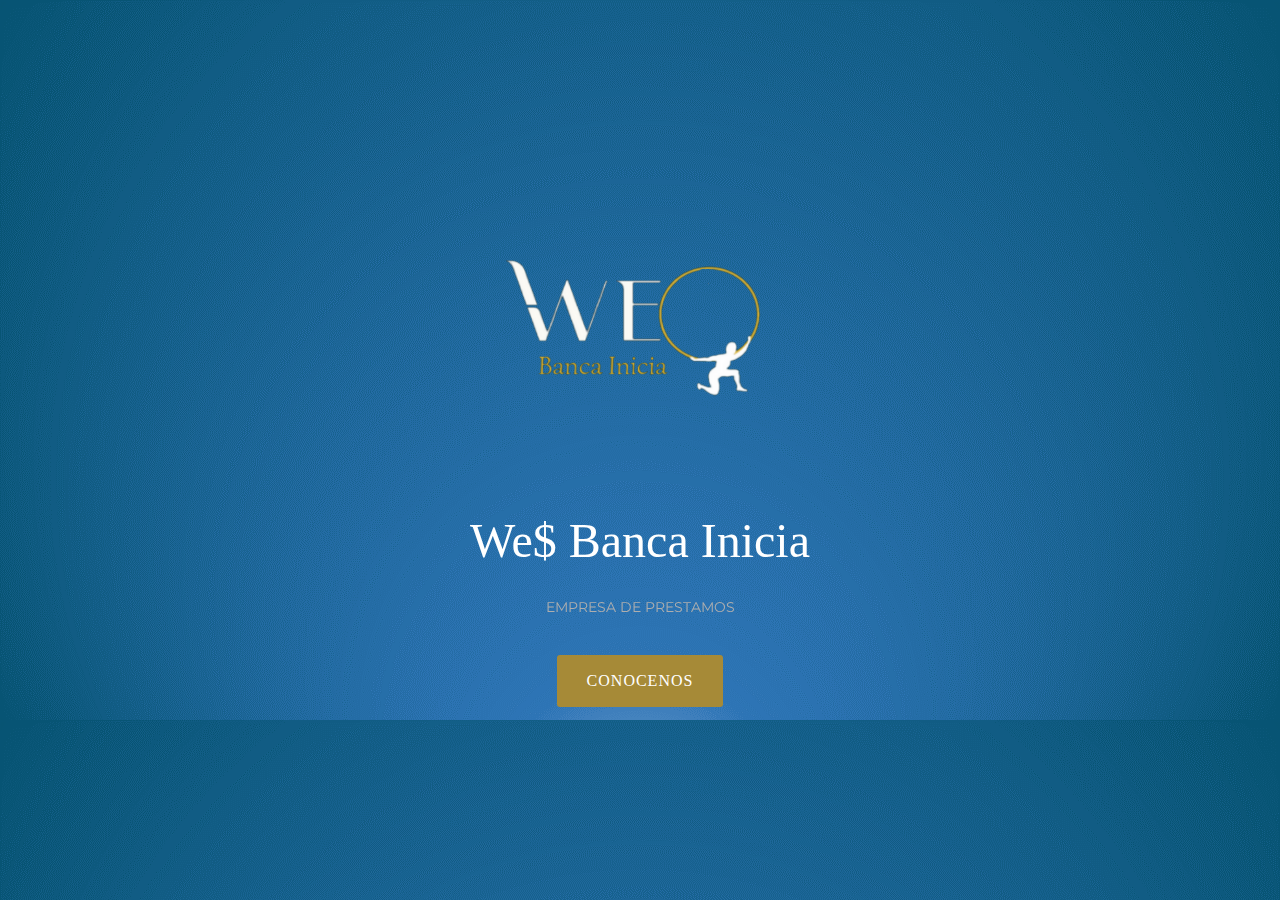
<file: index.html>
<!DOCTYPE html>
<html lang="en">

<head>
  <meta charset="utf-8">
  <meta content="width=device-width, initial-scale=1.0" name="viewport">
  
  <link rel="icon" href="./assets/img/logoV1.png">
  <title>We$ Banca Inicia</title>
  <meta content="" name="description">
  <meta content="" name="keywords">

  <!-- Favicons -->
  <link href="assets/img/favicon.png" rel="icon">
  <link href="assets/img/apple-touch-icon.png" rel="apple-touch-icon">

  <!-- Google Fonts -->
  <link href="https://fonts.googleapis.com/css?family=Open+Sans:300,300i,400,400i,600,600i,700,700i|Montserrat:300,300i,400,400i,500,500i,600,600i,700,700i|Poppins:300,300i,400,400i,500,500i,600,600i,700,700i" rel="stylesheet">

  <!-- Vendor CSS Files -->
  <link href="assets/vendor/aos/aos.css" rel="stylesheet">
  <link href="assets/vendor/bootstrap/css/bootstrap.min.css" rel="stylesheet">
  <link href="assets/vendor/bootstrap-icons/bootstrap-icons.css" rel="stylesheet">
  <link href="assets/vendor/boxicons/css/boxicons.min.css" rel="stylesheet">
  <link href="assets/vendor/glightbox/css/glightbox.min.css" rel="stylesheet">
  <link href="assets/vendor/swiper/swiper-bundle.min.css" rel="stylesheet">

  <!-- Template Main CSS File -->
  <link href="assets/css/style.css" rel="stylesheet">

</head>

<body>

  <!-- ======= Hero Section ======= -->
  <section id="hero">
    <div class="hero-container">
      <a href="/index.html" class="hero-logo" data-aos="zoom-in"><img src="assets/img/WEO.png" width="400" height="300" alt=""></a>
      <h1 data-aos="zoom-in">We$ Banca Inicia</h1>
      <h2 data-aos="fade-up">Empresa De Prestamos</h2>
      <a data-aos="fade-up" data-aos-delay="200" href="prestamos.html" class="btn-get-started scrollto">Conocenos</a>
    </div>
  </section><!-- End Hero -->

  



  <a href="#" class="back-to-top d-flex align-items-center justify-content-center"><i class="bi bi-arrow-up-short"></i></a>

  <!-- Vendor JS Files -->
  <script src="assets/vendor/aos/aos.js"></script>
  <script src="assets/vendor/bootstrap/js/bootstrap.bundle.min.js"></script>
  <script src="assets/vendor/glightbox/js/glightbox.min.js"></script>
  <script src="assets/vendor/isotope-layout/isotope.pkgd.min.js"></script>
  <script src="assets/vendor/php-email-form/validate.js"></script>
  <script src="assets/vendor/swiper/swiper-bundle.min.js"></script>

  <!-- Template Main JS File -->
  <script src="assets/js/main.js"></script>

</body>

</html>
</file>
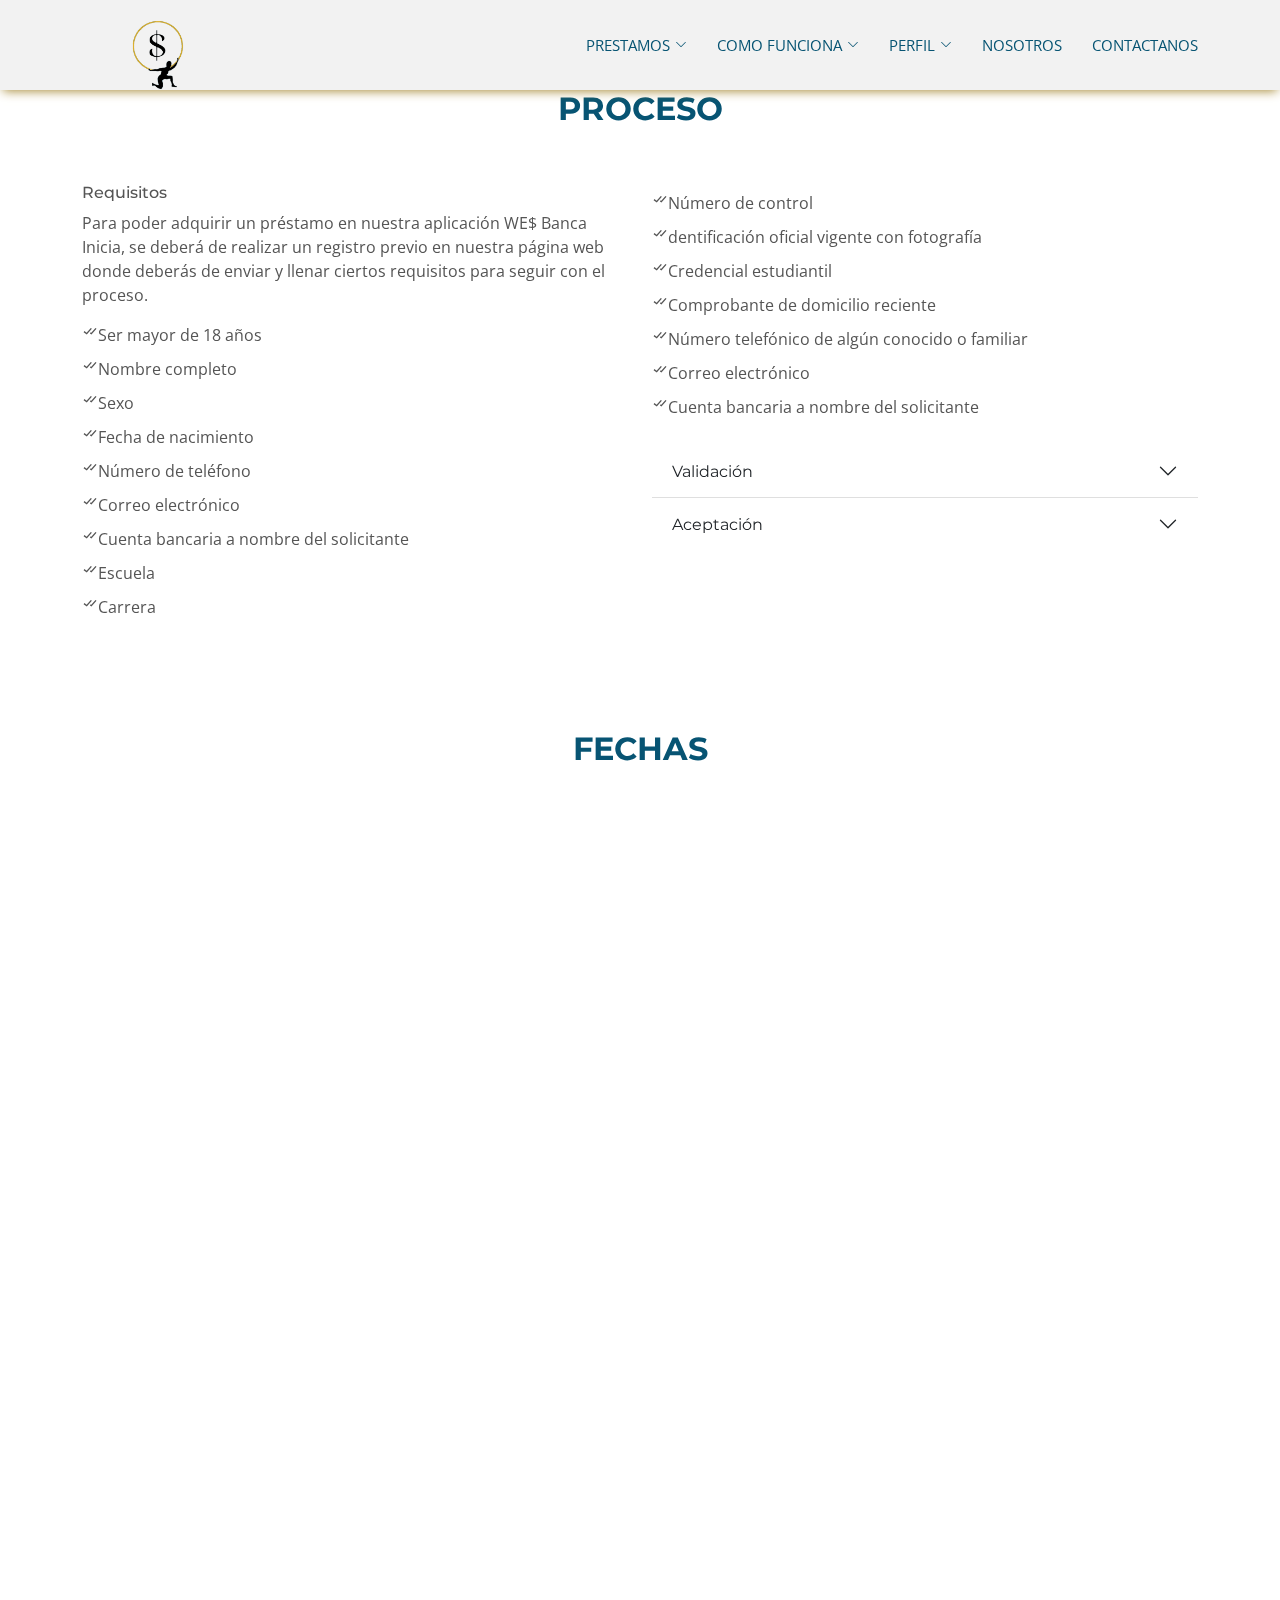
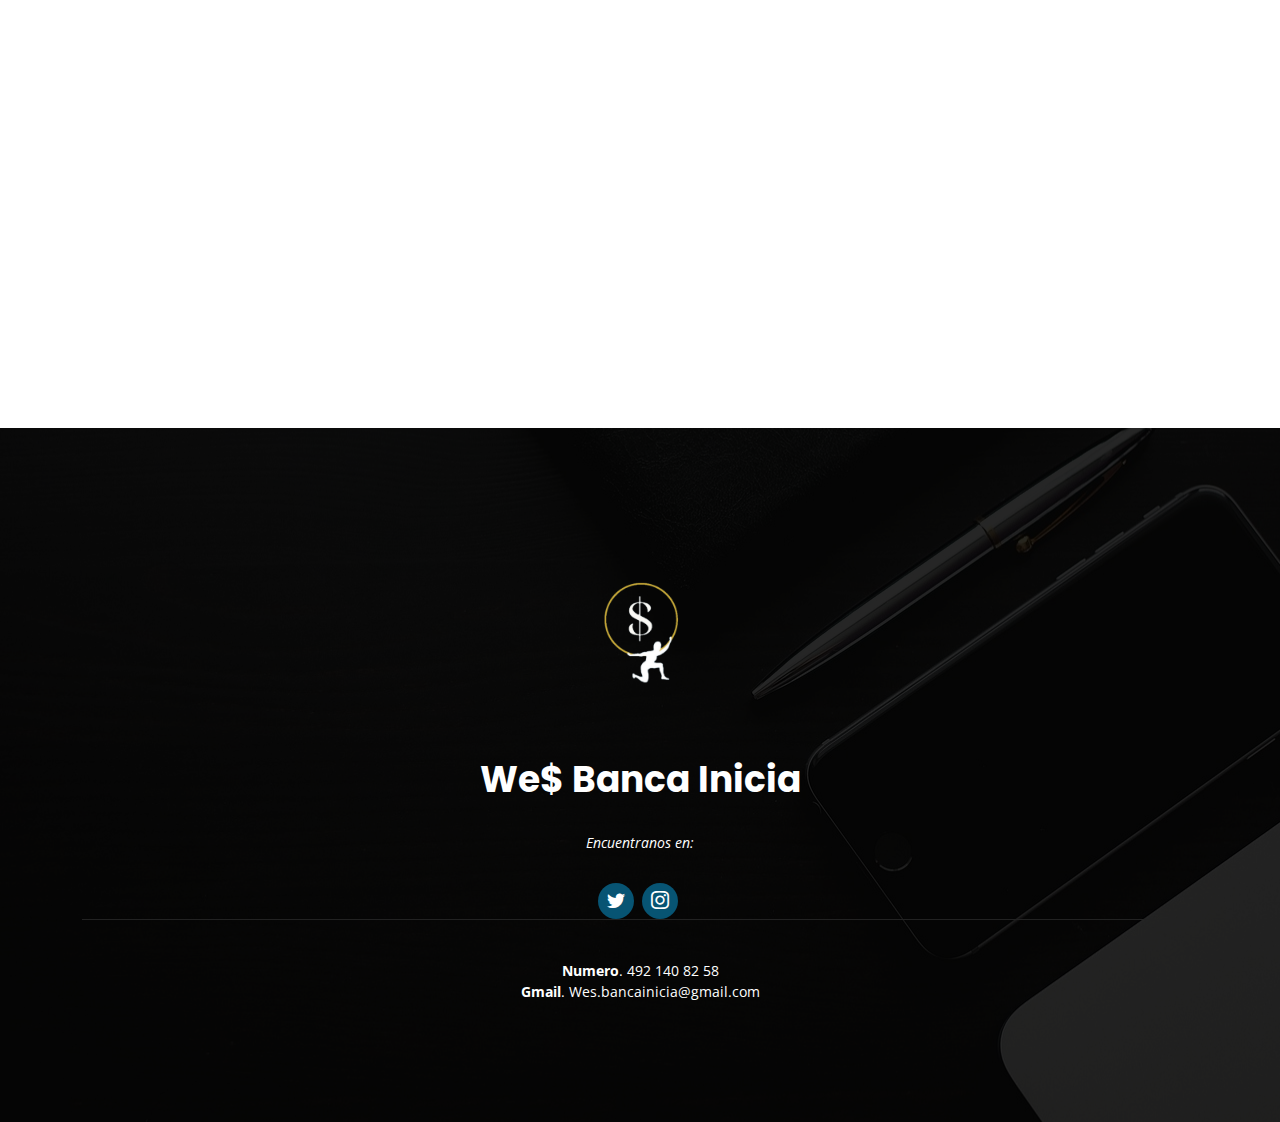
<file: Fun.html>
<!DOCTYPE html>
<html lang="en">

<head>
  <meta charset="utf-8">
  <meta content="width=device-width, initial-scale=1.0" name="viewport">
  <link rel="icon" href="./assets/img/logoV1.png">
  <title>We$ Banca Inicia</title>
  <meta content="" name="description">
  <meta content="" name="keywords">

  <!-- Favicons -->
  <link href="assets/img/favicon.png" rel="icon">
  <link href="assets/img/apple-touch-icon.png" rel="apple-touch-icon">

  <!-- Google Fonts -->
  <link href="https://fonts.googleapis.com/css?family=Open+Sans:300,300i,400,400i,600,600i,700,700i|Montserrat:300,300i,400,400i,500,500i,600,600i,700,700i|Poppins:300,300i,400,400i,500,500i,600,600i,700,700i" rel="stylesheet">

  <!-- Vendor CSS Files -->
  <link href="assets/vendor/aos/aos.css" rel="stylesheet">
  <link href="assets/vendor/bootstrap/css/bootstrap.min.css" rel="stylesheet">
  <link href="assets/vendor/bootstrap-icons/bootstrap-icons.css" rel="stylesheet">
  <link href="assets/vendor/boxicons/css/boxicons.min.css" rel="stylesheet">
  <link href="assets/vendor/glightbox/css/glightbox.min.css" rel="stylesheet">
  <link href="assets/vendor/swiper/swiper-bundle.min.css" rel="stylesheet">

  <!-- Template Main CSS File -->
  <link href="assets/css/style.css" rel="stylesheet">

</head>

<body>

  
  <!-- ======= Header ======= -->
  <header id="header" class="d-flex align-items-center">
    <div class="container d-flex align-items-center justify-content-between">

      <div class="logo">
        <a href="index.html"><img src="assets/img/logo2.png" alt="" class="img-fluid"></a>
      </div>

      <nav id="navbar" class="navbar">
        <ul>
          <li class="dropdown"><a href="prestamos.html"><span>Prestamos</span> <i class="bi bi-chevron-down"></i></a>
            <ul>
              <li><a href="prestamos.html">Tus Prestamos</a></li>
              <li><a href="#pagos">Pagos</a></li>
              <li><a href="#historial">Historial</a></li>
              </li>
            </ul>
          </li>
          <li class="dropdown"><a href="Fun.html"><span>Como Funciona</span> <i class="bi bi-chevron-down"></i></a>
            <ul>
              <li><a href="Fun.html">Proceso</a></li>
              <li><a href="#fechas">Fechas</a></li>
              <li><a href="#comisiones">Comisiones</a></li>
              </li>
            </ul>
          </li>
          <li class="dropdown"><a href="perfil.html"><span>Perfil</span> <i class="bi bi-chevron-down"></i></a>
            <ul>
              <li><a href="perfil.html">Datos Personales</a></li>
              <li><a href="#">Datos Bancarios</a></li>
              </li>
            </ul>
          </li>
          <li><a class="nav-link scrollto active" href="nosotros.html">Nosotros</a></li>
          <li><a class="nav-link scrollto active" href="#footer">Contactanos</a></li>
        </ul>
        <i class="bi bi-list mobile-nav-toggle"></i>
      </nav><!-- .navbar -->

    </div>
  </header><!-- End Header -->

  <main id="main">

    <!-- ======= Pagina Principal ======= -->
    <sectionN id="proceso" class="proceso">
      <div class="container">

        <div class="sectionN-title" data-aos="fade-up">
          <h2>Proceso</h2>
        </div>

        <div class="row">
          <div class="col-lg-6" data-aos="fade-right">
           <div class="content" data-aos="fade-up">
          <h6>Requisitos</h6>
            <p>
              Para poder adquirir un préstamo en nuestra aplicación WE$ Banca Inicia, se deberá
              de realizar un registro previo en nuestra página web donde deberás de enviar y
              llenar ciertos requisitos para seguir con el proceso.
                          </p>
                          <ul>
                            <li><i class="bx bx-check-double"></i>Ser mayor de 18 años</li>
                            <li><i class="bx bx-check-double"></i>Nombre completo</li>
                            <li><i class="bx bx-check-double"></i>Sexo</li>
                            <li><i class="bx bx-check-double"></i>Fecha de nacimiento</li>
                            <li><i class="bx bx-check-double"></i>Número de teléfono</li>
                            <li><i class="bx bx-check-double"></i>Correo electrónico</li>
                            <li><i class="bx bx-check-double"></i>Cuenta bancaria a nombre del solicitante</li>
                            <li><i class="bx bx-check-double"></i>Escuela</li>
                            <li><i class="bx bx-check-double"></i>Carrera</li>
                          </ul>
                          <p>
          </div>
          </div>
          <div class="col-lg-6" data-aos="fade-left">
            <div class="content" data-aos="fade-up">
            <h3></h3>
                              <ul>
                                <li><i class="bx bx-check-double"></i>Número de control</li>
                                <li><i class="bx bx-check-double"></i>dentificación oficial vigente con fotografía</li>
                                <li><i class="bx bx-check-double"></i>Credencial estudiantil</li>
                                <li><i class="bx bx-check-double"></i>Comprobante de domicilio reciente</li>
                                <li><i class="bx bx-check-double"></i>Número telefónico de algún conocido o familiar</li>
                                <li><i class="bx bx-check-double"></i>Correo electrónico</li>
                                <li><i class="bx bx-check-double"></i>Cuenta bancaria a nombre del solicitante</li>
                              </ul>
                              <p>
                                <div class="accordion accordion-flush" id="accordionFlushExample">
                                  <div class="accordion-item">
                                    <h2 class="accordion-header" id="flush-headingOne">
                                      <button class="accordion-button collapsed" type="button" data-bs-toggle="collapse" data-bs-target="#flush-collapseOne" aria-expanded="false" aria-controls="flush-collapseOne">
                                        Validación
                                      </button>
                                    </h2>
                                    <div id="flush-collapseOne" class="accordion-collapse collapse" aria-labelledby="flush-headingOne" data-bs-parent="#accordionFlushExample">
                                      <div class="accordion-body">Después de registrar todos los requisitos de manera correcta se verificará que la
                                        información sea verídica y a partir de esto se nos proporcionarán ciertos datos que
                                        nos respalden la información del usuario y que nos confirme que eres un cliente
                                        potencial.</div>
                                    </div>
                                  </div>
                                  <div class="accordion-item">
                                    <h2 class="accordion-header" id="flush-headingTwo">
                                      <button class="accordion-button collapsed" type="button" data-bs-toggle="collapse" data-bs-target="#flush-collapseTwo" aria-expanded="false" aria-controls="flush-collapseTwo">
                                        Aceptación
                                      </button>
                                    </h2>
                                    <div id="flush-collapseTwo" class="accordion-collapse collapse" aria-labelledby="flush-headingTwo" data-bs-parent="#accordionFlushExample">
                                      <div class="accordion-body">Seguido de realizar todos los pasos de registro y validación pasamos a la parte de
                                        aceptación donde te llegará una notificación donde te haremos saber si todos tus
                                        datos e información cumplen con nuestros requisitos.
                                        </div>
                                    </div>
                                  </div>
              </div>
              </div>
              

      </div>
    </sectionN><!-- Fin de pagina principal -->

    

    <!-- ======= Fechas ======= -->
    <section id="fechas" class="fechas">
      <div class="container">

        <div class="section-title" data-aos="fade-up">
          <h2>Fechas</h2>
        </div>

        <div class="row">
          <div class="col-lg-6 order-2 order-lg-1">
            <div class="icon-box mt-5 mt-lg-0" data-aos="fade-up">
              <i class="bi bi-calendar-check"></i>
              <p>Los 7 días de plazo para pagar corren a partir de que la cantidad solicitada sea 
                depositada en tu cuenta bancaria que usas habitualmente y registraste desde un 
                inicio.</p>
            </div>
            <div class="icon-box mt-5" data-aos="fade-up" data-aos-delay="100">
              <i class="bi bi-piggy-bank"></i>
              <p>Las fechas de los pagos son establecidas y serán respetadas por los usuarios, ya 
                que solo habrá modificaciones si como cliente obtuviste algunos de los beneficios 
                que se otorgan por pagos y solicitudes en tiempo y forma.</p>
            </div>
            <div class="icon-box mt-5" data-aos="fade-up" data-aos-delay="100">
              <i class="bi bi-credit-card"></i>
              <p>Tú como usuario de los servicios te haces responsable que los pagos sean 
                realizados en las fechas establecidas y que la transacción sea por algún método
                aceptado por la aplicación, de lo contrario eres responsable de las medidas 
                mencionadas en los Términos y Condiciones</p>
            </div>
            <div class="icon-box mt-5" data-aos="fade-up" data-aos-delay="100">
              <i class="bi bi-clock-history"></i>
              <p>Puedes realizar el pago en cualquier día dentro del periodo de los 7 días que te 
                damos de plazo.</p>
            </div>
          </div>
          <div class="image col-lg-6 order-1 order-lg-2" style='background-image: url("assets/img/fechas.jpg");' data-aos="fade-left" data-aos-delay="100"></div>
        </div>

      </div>
    </section><!-- End Fechas Section -->

    <!-- ======= Comisiones ======= -->
    <section id="comisiones" class="comisiones">
      <div class="container">

        <div class="section-title" data-aos="fade-up">
          <h2>Comisiones</h2>
        </div>

        <div class="row">
          <div class="col-lg-6" data-aos="fade-right">
            <div class="image">
              <img src="assets/img/comsiones.jpg" class="img-fluid" alt="">
            </div>
          </div>
          <div class="col-lg-6" data-aos="fade-left">
            <div class="content pt-4 pt-lg-0 pl-0 pl-lg-3 ">
              <ul>
                <div class="accordion" id="accordionPanelsStayOpenExample">
                  <div class="accordion-item">
                    <h2 class="accordion-header" id="panelsStayOpen-headingOne">
                      <button class="accordion-button" type="button" data-bs-toggle="collapse" data-bs-target="#panelsStayOpen-collapseOne" aria-expanded="true" aria-controls="panelsStayOpen-collapseOne">
                        Pagos
                      </button>
                    </h2>
                    <div id="panelsStayOpen-collapseOne" class="accordion-collapse collapse show" aria-labelledby="panelsStayOpen-headingOne">
                      <div class="accordion-body">
                        Dentro de lo ya mencionado en el apartado de pagos, si dentro de un periodo de un 
                        mes el usuario no hace movimiento alguno o solicitud de algún crédito, a su 
                        siguiente solicitud y pago se le agrega una comisión extra de $10 pesos mexicanos
                        por cada $100 pesos solicitados, los cuales son aparte de la comisión fija de $20 
                        pesos, si por ejemplo llega a suceder esto, y el usuario solicita $300 pesos, su 
                        comisión fija sería de $60 pesos y la comisión extra por no dar uso sería de $30 
                        pesos, por lo que su total a pagar serian de $390 pesos mexicanos.                      </div>
                    </div>
                  </div>
                  <div class="accordion-item">
                    <h2 class="accordion-header" id="panelsStayOpen-headingTwo">
                      <button class="accordion-button collapsed" type="button" data-bs-toggle="collapse" data-bs-target="#panelsStayOpen-collapseTwo" aria-expanded="false" aria-controls="panelsStayOpen-collapseTwo">
                        Nota
                      </button>
                    </h2>
                    <div id="panelsStayOpen-collapseTwo" class="accordion-collapse collapse" aria-labelledby="panelsStayOpen-headingTwo">
                      <div class="accordion-body">
                        Nota: Puedes dar uso de la baja temporal, esta sirve para evitar la comisión extra 
                        por no hacer solicitudes y movimientos en la aplicación. El periodo para que no 
                        tengas que pagar esta comisión extra es de 1 mes, a menos que utilices tu baja 
                        temporal, el periodo de esta es también de 1 mes, por lo que se acumularían 2 
                        meses en total para evitar las comisiones extra. De lo contrario si este periodo expira, tu cuenta se habilitará automáticamente y se tomaran medidas que se 
                        mencionan en el apartado de Baja temporal dentro de los Términos y Condiciones                     </div>
                    </div>
                  </div>
                  </div>
                </div>
              </ul>
            </div>
          </div>
        </div>

      </div>
    </section><!--Comisiones -->

    
  
  </main><!-- End #main -->

  <!-- ======= Footer ======= -->
 <footer id="footer">
  <div class="footer-top">
    <div class="container">
      <div class="row justify-content-center">
        <div class="col-lg-6">
          <a href="#header" class="scrollto footer-logo"><img src="assets/img/$1.png"  alt="" ></a>
          <h3>We$ Banca Inicia</h3>
          <p>Encuentranos en:</p>
        </div>
      </div>
      <div class="social-links">
        <a href="https://twitter.com/?lang=es" class="twitter"><i class="bi bi-twitter"></i></a>
        <a href="https://instagram.com/wesbancainicia?igshid=NTdlMDg3MTY=" class="instagram"><i class="bi bi-instagram"></i></a>
      </div>
      <div class="container footer-bottom clearfix">
        <div class="copyright">
          <strong><span>Numero</span></strong>. 492 140 82 58
        </div>
        <strong><span>Gmail</span></strong>. Wes.bancainicia@gmail.com
      </div>
    </div>
  </div>
</footer><!-- End Footer -->

  <a href="#" class="back-to-top d-flex align-items-center justify-content-center"><i class="bi bi-arrow-up-short"></i></a>

  <!-- Vendor JS Files -->
  <script src="assets/vendor/aos/aos.js"></script>
  <script src="assets/vendor/bootstrap/js/bootstrap.bundle.min.js"></script>
  <script src="assets/vendor/glightbox/js/glightbox.min.js"></script>
  <script src="assets/vendor/isotope-layout/isotope.pkgd.min.js"></script>
  <script src="assets/vendor/php-email-form/validate.js"></script>
  <script src="assets/vendor/swiper/swiper-bundle.min.js"></script>

  <!-- Template Main JS File -->
  <script src="assets/js/main.js"></script>

</body>

</html>
</file>
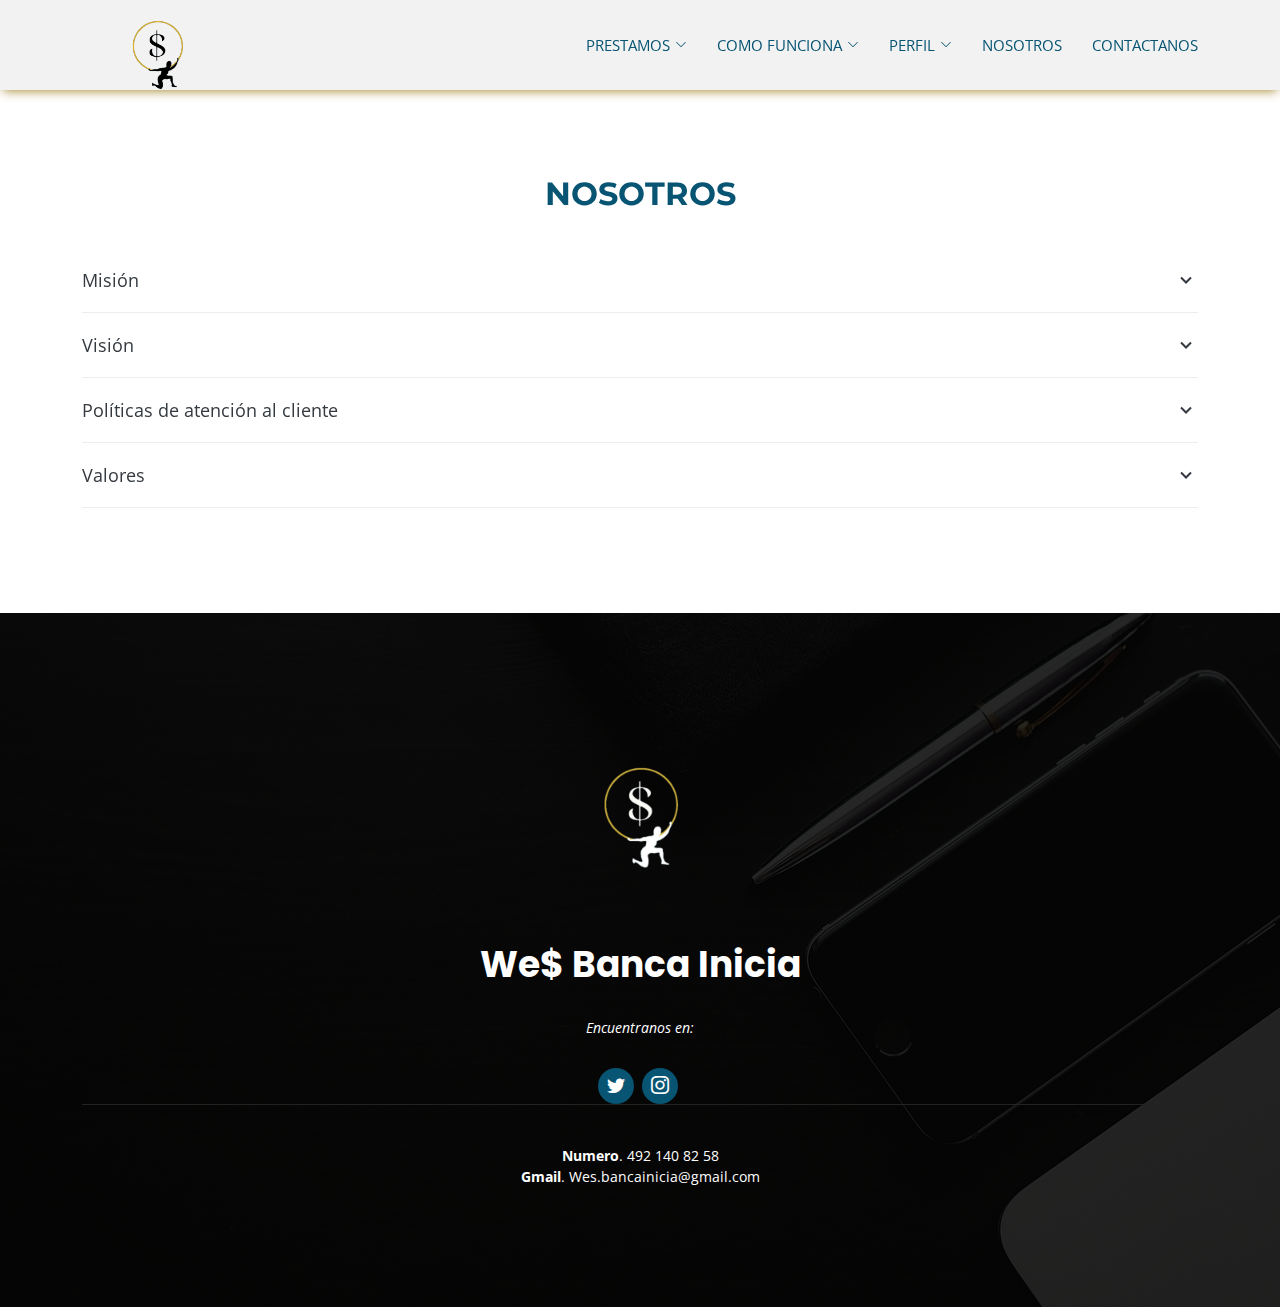
<file: nosotros.html>
<!DOCTYPE html>
<html lang="en">

<head>
  <meta charset="utf-8">
  <meta content="width=device-width, initial-scale=1.0" name="viewport">
  <link rel="icon" href="./assets/img/logoV1.png">
  <title>We$ Banca Inicia</title>
  <meta content="" name="description">
  <meta content="" name="keywords">

  <!-- Favicons -->
  <link href="assets/img/favicon.png" rel="icon">
  <link href="assets/img/apple-touch-icon.png" rel="apple-touch-icon">

  <!-- Google Fonts -->
  <link href="https://fonts.googleapis.com/css?family=Open+Sans:300,300i,400,400i,600,600i,700,700i|Montserrat:300,300i,400,400i,500,500i,600,600i,700,700i|Poppins:300,300i,400,400i,500,500i,600,600i,700,700i" rel="stylesheet">

  <!-- Vendor CSS Files -->
  <link href="assets/vendor/aos/aos.css" rel="stylesheet">
  <link href="assets/vendor/bootstrap/css/bootstrap.min.css" rel="stylesheet">
  <link href="assets/vendor/bootstrap-icons/bootstrap-icons.css" rel="stylesheet">
  <link href="assets/vendor/boxicons/css/boxicons.min.css" rel="stylesheet">
  <link href="assets/vendor/glightbox/css/glightbox.min.css" rel="stylesheet">
  <link href="assets/vendor/swiper/swiper-bundle.min.css" rel="stylesheet">

  <!-- Template Main CSS File -->
  <link href="assets/css/style.css" rel="stylesheet">

</head>
<!-- ======= Header ======= -->
<header id="header" class="d-flex align-items-center">
    <div class="container d-flex align-items-center justify-content-between">

      <div class="logo">
        <a href="index.html"><img src="assets/img/logo2.png" alt="" class="img-fluid"></a>
      </div>

      <nav id="navbar" class="navbar">
        <ul>
          <li class="dropdown"><a href="prestamos.html"><span>Prestamos</span> <i class="bi bi-chevron-down"></i></a>
            <ul>
              <li><a href="prestamos.html">Tus Prestamos</a></li>
              <li><a href="#pagos">Pagos</a></li>
              <li><a href="#historial">Historial</a></li>
              </li>
            </ul>
          </li>
          <li class="dropdown"><a href="Fun.html"><span>Como Funciona</span> <i class="bi bi-chevron-down"></i></a>
            <ul>
              <li><a href="Fun.html">Proceso</a></li>
              <li><a href="#">Fechas</a></li>
              <li><a href="#">Comisiones</a></li>
              </li>
            </ul>
          </li>
          <li class="dropdown"><a href="perfil.html"><span>Perfil</span> <i class="bi bi-chevron-down"></i></a>
            <ul>
              <li><a href="#datosP">Datos Personales</a></li>
              <li><a href="#datosB">Datos Bancarios</a></li>
              </li>
            </ul>
          </li>
          <li><a class="nav-link scrollto active" href="nosotros.html">Nosotros</a></li>
          <li><a class="nav-link scrollto active" href="#footer">Contactanos</a></li>
        </ul>
        <i class="bi bi-list mobile-nav-toggle"></i>
      </nav><!-- .navbar -->

    </div>
  </header><!-- End Header -->
<body>
<main id="main">
     <!-- ======= Nosotros ======= -->
     <section id="faq" class="faq">
        <div class="container">
  
          <div class="section-title" data-aos="fade-up">
            <h2>Nosotros</h2>
          </div>
  
          <ul class="faq-list">
  
            <li data-aos="fade-up">
              <a data-bs-toggle="collapse" class="collapsed" data-bs-target="#faq1">Misión<i class="bx bx-chevron-down icon-show"></i><i class="bx bx-x icon-close"></i></a>
              <div id="faq1" class="collapse" data-bs-parent=".faq-list">
                <p>
                    Nuestra intención es producir la confianza en los jóvenes para adquirir servicios
                    financieros que también necesitan.
                                    </p>
              </div>
            </li>
  
            <li data-aos="fade-up" data-aos-delay="100">
              <a data-bs-toggle="collapse" data-bs-target="#faq2" class="collapsed">Visión<i class="bx bx-chevron-down icon-show"></i><i class="bx bx-x icon-close"></i></a>
              <div id="faq2" class="collapse" data-bs-parent=".faq-list">
                <p>
                    Crecer de la mano con el futuro de México.</p>
              </div>
            </li>
  
            <li data-aos="fade-up" data-aos-delay="200">
              <a data-bs-toggle="collapse" data-bs-target="#faq3" class="collapsed">Políticas de atención al cliente<i class="bx bx-chevron-down icon-show"></i><i class="bx bx-x icon-close"></i></a>
              <div id="faq3" class="collapse" data-bs-parent=".faq-list">
                <ul>
                    <li>Facilitar la forma de poder dar soluciones a las problemáticas de nuestros clientes
                        acerca del uso de nuestra aplicación.
                        </li>
                    <li>Que nuestras oficinas estén al alcance de nuestros clientes de forma en que
                        puedan acudir con nosotros de manera fácil y así poder atender, dudas, quejas o
                        sugerencias.
                        </li>
                    <li>Ofrecer un trato justo y claro en todo momento para que nuestros clientes no
                        tengan ninguna duda y desempeñen el uso de la aplicación de buena manera.</li>
                    <li>Capacitación en nuestros empleados en el ámbito social para que puedan
                        asesorar a los clientes en términos que no conocen.
                        </li>
                    <li>Facilitar los medios de consultas a nuestros clientes.</li>
                    <li>Brindar un servicio completo, dónde la compañía demuestra nuestro compromiso
                        con nuestros clientes.
                        </li>
                    <li>Satisfacer la necesidad de nuestros usuarios a través de la aplicación móvil.</li>
                    <li>Nuestros empleados tienen la capacidad de resolver cualquier duda o sugerencia
                        de nuestros usuarios con un trato respetuoso siempre y cuando sea mutuo.
                        </li>
                    <li>Se pide a los clientes reportar cualquier falla del sistema y tener comprensión y
                        paciencia si en algún momento la aplicación falla.</li>
                    <li>Ser un cliente ejemplar para estar siempre mejorando y ofrecer lo mejor de
                        nosotros siendo que nuestros clientes correspondan</li>
                </ul>
              </div>
            </li>
  
            <li data-aos="fade-up" data-aos-delay="300">
              <a data-bs-toggle="collapse" data-bs-target="#faq4" class="collapsed">Valores<i class="bx bx-chevron-down icon-show"></i><i class="bx bx-x icon-close"></i></a>
              <div id="faq4" class="collapse" data-bs-parent=".faq-list">
                <p>
                    Nuestros valores son definidos a partir de la imagen y el trato que queremos brindar
                    como compañía es por eso que tenemos el CREE.</p>
                    <ul>
                        <li><p><u>Compromiso.</u>Es un ciclo donde tanto los empleados, la compañía y los clientes
                            tiene un vínculo por el cual existe la mejora continua y el éxito de nuestro servicio.
                            Calidad. Tratamos de proporcionar un valor añadido para dar nuestro mejor
                            esfuerzo y así satisfacer las necesidades de nuestros usuarios a partir del uso de
                            nuestra aplicación.</p></li>
                            <li><p><u>Confianza.</u>Crear ese vínculo de cliente y empresa donde la confianza sea la base
                                del crecimiento mutuo.</p></li>
                            <li><p><u>Responsabilidad.</u>Es uno de nuestros valores fundamentales para el cumplimiento
                                de todo aquello que conforma a la compañía y así cumplir con los objetivos fijados
                                para la satisfacción completa de nuestros clientes por nuestro servicio a partir de
                                todos los factores necesarios para llevarse a cabo.</p></li>
                            <li><p><u>Respeto.</u>Dentro de nuestra empresa, cualquiera que forma parte de esta de manera
                                directa o indirecta debe de dar y recibir un trato respetuoso para el cumplimiento de
                                las actividades y consultas.
                                </p></li>
                            <li><p><u>Equipo.</u>Todos, tanto la empresa, como los clientes, accionistas, empleados, somos
                                parte de un equipo que, si bien cada quién tiene un papel importante, todos
                                debemos de ser uno y tratar de cumplir con lo que nos toca.
                                </p></li>
                            <li><p><u>Eficacia.</u>El servicio que ofertamos por medio de la aplicación móvil debe de ser
                                eficaz para que los usuarios puedan cumplir las metas por las que han decidido
                                utilizar nuestra aplicación.</p></li>
                    </ul>
              </div>
            </li>
          </ul>
  
        </div>
      </section><!-- Nosotros -->

 </main><!-- End #main -->
<!-- ======= Footer ======= -->
<footer id="footer">
  <div class="footer-top">
    <div class="container">
      <div class="row justify-content-center">
        <div class="col-lg-6">
          <a href="#header" class="scrollto footer-logo"><img src="assets/img/$1.png"  alt="" ></a>
          <h3>We$ Banca Inicia</h3>
          <p>Encuentranos en:</p>
        </div>
      </div>
      <div class="social-links">
        <a href="https://twitter.com/?lang=es" class="twitter"><i class="bi bi-twitter"></i></a>
        <a href="https://instagram.com/wesbancainicia?igshid=NTdlMDg3MTY=" class="instagram"><i class="bi bi-instagram"></i></a>
      </div>
      <div class="container footer-bottom clearfix">
        <div class="copyright">
          <strong><span>Numero</span></strong>. 492 140 82 58
        </div>
        <strong><span>Gmail</span></strong>. Wes.bancainicia@gmail.com
      </div>
    </div>
  </div>
</footer><!-- End Footer -->

 
 <a href="#" class="back-to-top d-flex align-items-center justify-content-center"><i class="bi bi-arrow-up-short"></i></a>

  <!-- Vendor JS Files -->
  <script src="assets/vendor/aos/aos.js"></script>
  <script src="assets/vendor/bootstrap/js/bootstrap.bundle.min.js"></script>
  <script src="assets/vendor/glightbox/js/glightbox.min.js"></script>
  <script src="assets/vendor/isotope-layout/isotope.pkgd.min.js"></script>
  <script src="assets/vendor/php-email-form/validate.js"></script>
  <script src="assets/vendor/swiper/swiper-bundle.min.js"></script>

  <!-- Template Main JS File -->
  <script src="assets/js/main.js"></script>

</body>

</html>
</file>
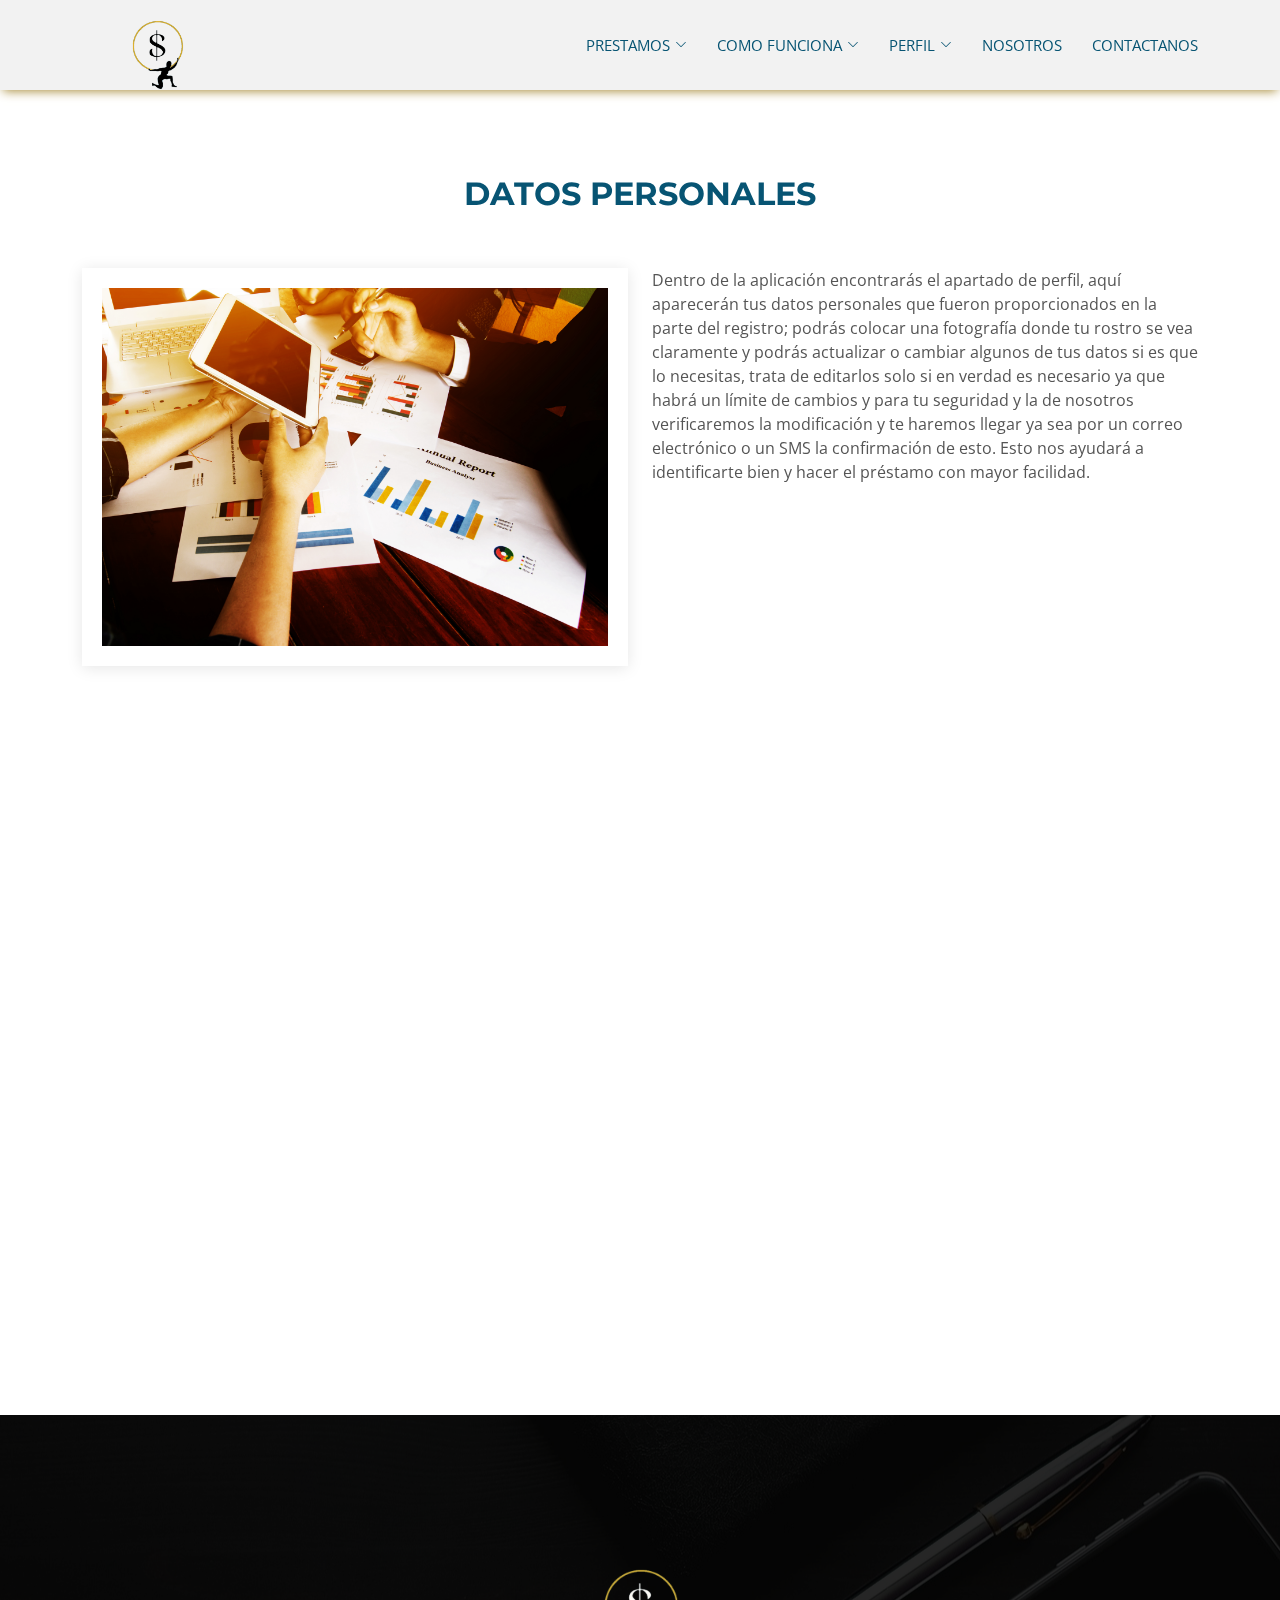
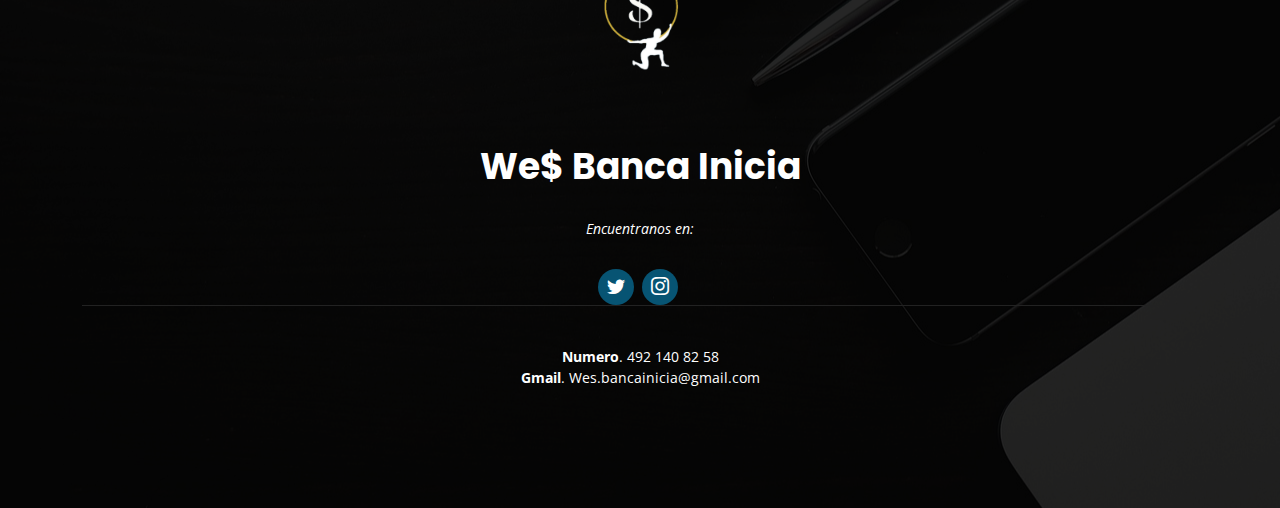
<file: perfil.html>
<!DOCTYPE html>
<html lang="en">

<head>
  <meta charset="utf-8">
  <meta content="width=device-width, initial-scale=1.0" name="viewport">
  <link rel="icon" href="./assets/img/logoV1.png">
  <title>We$ Banca Inicia</title>
  <meta content="" name="description">
  <meta content="" name="keywords">

  <!-- Favicons -->
  <link href="assets/img/favicon.png" rel="icon">
  <link href="assets/img/apple-touch-icon.png" rel="apple-touch-icon">

  <!-- Google Fonts -->
  <link href="https://fonts.googleapis.com/css?family=Open+Sans:300,300i,400,400i,600,600i,700,700i|Montserrat:300,300i,400,400i,500,500i,600,600i,700,700i|Poppins:300,300i,400,400i,500,500i,600,600i,700,700i" rel="stylesheet">

  <!-- Vendor CSS Files -->
  <link href="assets/vendor/aos/aos.css" rel="stylesheet">
  <link href="assets/vendor/bootstrap/css/bootstrap.min.css" rel="stylesheet">
  <link href="assets/vendor/bootstrap-icons/bootstrap-icons.css" rel="stylesheet">
  <link href="assets/vendor/boxicons/css/boxicons.min.css" rel="stylesheet">
  <link href="assets/vendor/glightbox/css/glightbox.min.css" rel="stylesheet">
  <link href="assets/vendor/swiper/swiper-bundle.min.css" rel="stylesheet">

  <!-- Template Main CSS File -->
  <link href="assets/css/style.css" rel="stylesheet">

</head>
<!-- ======= Header ======= -->
<header id="header" class="d-flex align-items-center">
    <div class="container d-flex align-items-center justify-content-between">

      <div class="logo">
        <a href="index.html"><img src="assets/img/logo2.png" alt="" class="img-fluid"></a>
      </div>

      <nav id="navbar" class="navbar">
        <ul>
          <li class="dropdown"><a href="prestamos.html"><span>Prestamos</span> <i class="bi bi-chevron-down"></i></a>
            <ul>
              <li><a href="prestamos.html">Tus Prestamos</a></li>
              <li><a href="#pagos">Pagos</a></li>
              <li><a href="#historial">Historial</a></li>
              </li>
            </ul>
          </li>
          <li class="dropdown"><a href="Fun.html"><span>Como Funciona</span> <i class="bi bi-chevron-down"></i></a>
            <ul>
              <li><a href="Fun.html">Proceso</a></li>
              <li><a href="#">Fechas</a></li>
              <li><a href="#">Comisiones</a></li>
              </li>
            </ul>
          </li>
          <li class="dropdown"><a href="perfil.html"><span>Perfil</span> <i class="bi bi-chevron-down"></i></a>
            <ul>
              <li><a href="#datosP">Datos Personales</a></li>
              <li><a href="#datosB">Datos Bancarios</a></li>
              </li>
            </ul>
          </li>
          <li><a class="nav-link scrollto active" href="nosotros.html">Nosotros</a></li>
          <li><a class="nav-link scrollto active" href="#footer">Contactanos</a></li>
        </ul>
        <i class="bi bi-list mobile-nav-toggle"></i>
      </nav><!-- .navbar -->

    </div>
  </header><!-- End Header -->
<body>
<main id="main">
    <!-- ======= Pagina Principal ======= -->
    <section id="datosP" class="datosP">
     <div class="container">

       <div class="section-title" data-aos="fade-up">
         <h2>DATOS PERSONALES</h2>
       </div>

       <div class="row">
         <div class="col-lg-6" data-aos="fade-right">
           <div class="image">
             <img src="assets/img/datosP.jpg" class="img-fluid" alt="">
           </div>
         </div>
         <div class="col-lg-6" data-aos="fade-left">
           <div class="content pt-4 pt-lg-0 pl-0 pl-lg-3 ">
             <p>Dentro de la aplicación encontrarás el apartado de perfil, aquí aparecerán tus datos
                personales que fueron proporcionados en la parte del registro; podrás colocar una
                fotografía donde tu rostro se vea claramente y podrás actualizar o cambiar algunos
                de tus datos si es que lo necesitas, trata de editarlos solo si en verdad es necesario
                ya que habrá un límite de cambios y para tu seguridad y la de nosotros
                verificaremos la modificación y te haremos llegar ya sea por un correo electrónico o
                un SMS la confirmación de esto. Esto nos ayudará a identificarte bien y hacer el
                préstamo con mayor facilidad.
             </p>
           </div>
         </div>
       </div>

     </div>
   </section><!-- Fin de pagina principal -->

  

   <!-- ======= Datos Bancarios ======= -->
   <section id="datosB" class="datosB">
     <div class="container">

       <div class="section-title" data-aos="fade-up">
         <h2>DATOS BANCARIOS</h2>
       </div>
       <div class="row">
         <div class="col-lg-6 order-2 order-lg-1">
           <div class="mt-5 mt-lg-0" data-aos="fade-up">
             <p>En el apartado de perfil también encontrarás la sección de datos bancarios, dónde
                estará la información de la cuenta bancaria a la que se le depositara el dinero que
                se quiere adquirir por medio del préstamo de nuestra Banca Inicia, trata de
                mantener actualizados estos datos ya que en este caso se deberá de pedir una
                solicitud de cambio si es que necesitas modificar está información.
                </p>
           </div>
         </div>
         <div class="image col-lg-6 order-1 order-lg-2" style='background-image: url("assets/img/datosB.jpg");' data-aos="fade-left" data-aos-delay="100"></div>
       </div>

     </div>
   </section><!--Fin de tus prestamos -->

 </main><!-- End #main -->
 <!-- ======= Footer ======= -->
 <footer id="footer">
  <div class="footer-top">
    <div class="container">
      <div class="row justify-content-center">
        <div class="col-lg-6">
          <a href="#header" class="scrollto footer-logo"><img src="assets/img/$1.png"  alt="" ></a>
          <h3>We$ Banca Inicia</h3>
          <p>Encuentranos en:</p>
        </div>
      </div>
      <div class="social-links">
        <a href="https://twitter.com/?lang=es" class="twitter"><i class="bi bi-twitter"></i></a>
        <a href="https://instagram.com/wesbancainicia?igshid=NTdlMDg3MTY=" class="instagram"><i class="bi bi-instagram"></i></a>
      </div>
      <div class="container footer-bottom clearfix">
        <div class="copyright">
          <strong><span>Numero</span></strong>. 492 140 82 58
        </div>
        <strong><span>Gmail</span></strong>. Wes.bancainicia@gmail.com
      </div>
    </div>
  </div>
</footer><!-- End Footer -->

 
 <a href="#" class="back-to-top d-flex align-items-center justify-content-center"><i class="bi bi-arrow-up-short"></i></a>

  <!-- Vendor JS Files -->
  <script src="assets/vendor/aos/aos.js"></script>
  <script src="assets/vendor/bootstrap/js/bootstrap.bundle.min.js"></script>
  <script src="assets/vendor/glightbox/js/glightbox.min.js"></script>
  <script src="assets/vendor/isotope-layout/isotope.pkgd.min.js"></script>
  <script src="assets/vendor/php-email-form/validate.js"></script>
  <script src="assets/vendor/swiper/swiper-bundle.min.js"></script>

  <!-- Template Main JS File -->
  <script src="assets/js/main.js"></script>

</body>

</html>
</file>
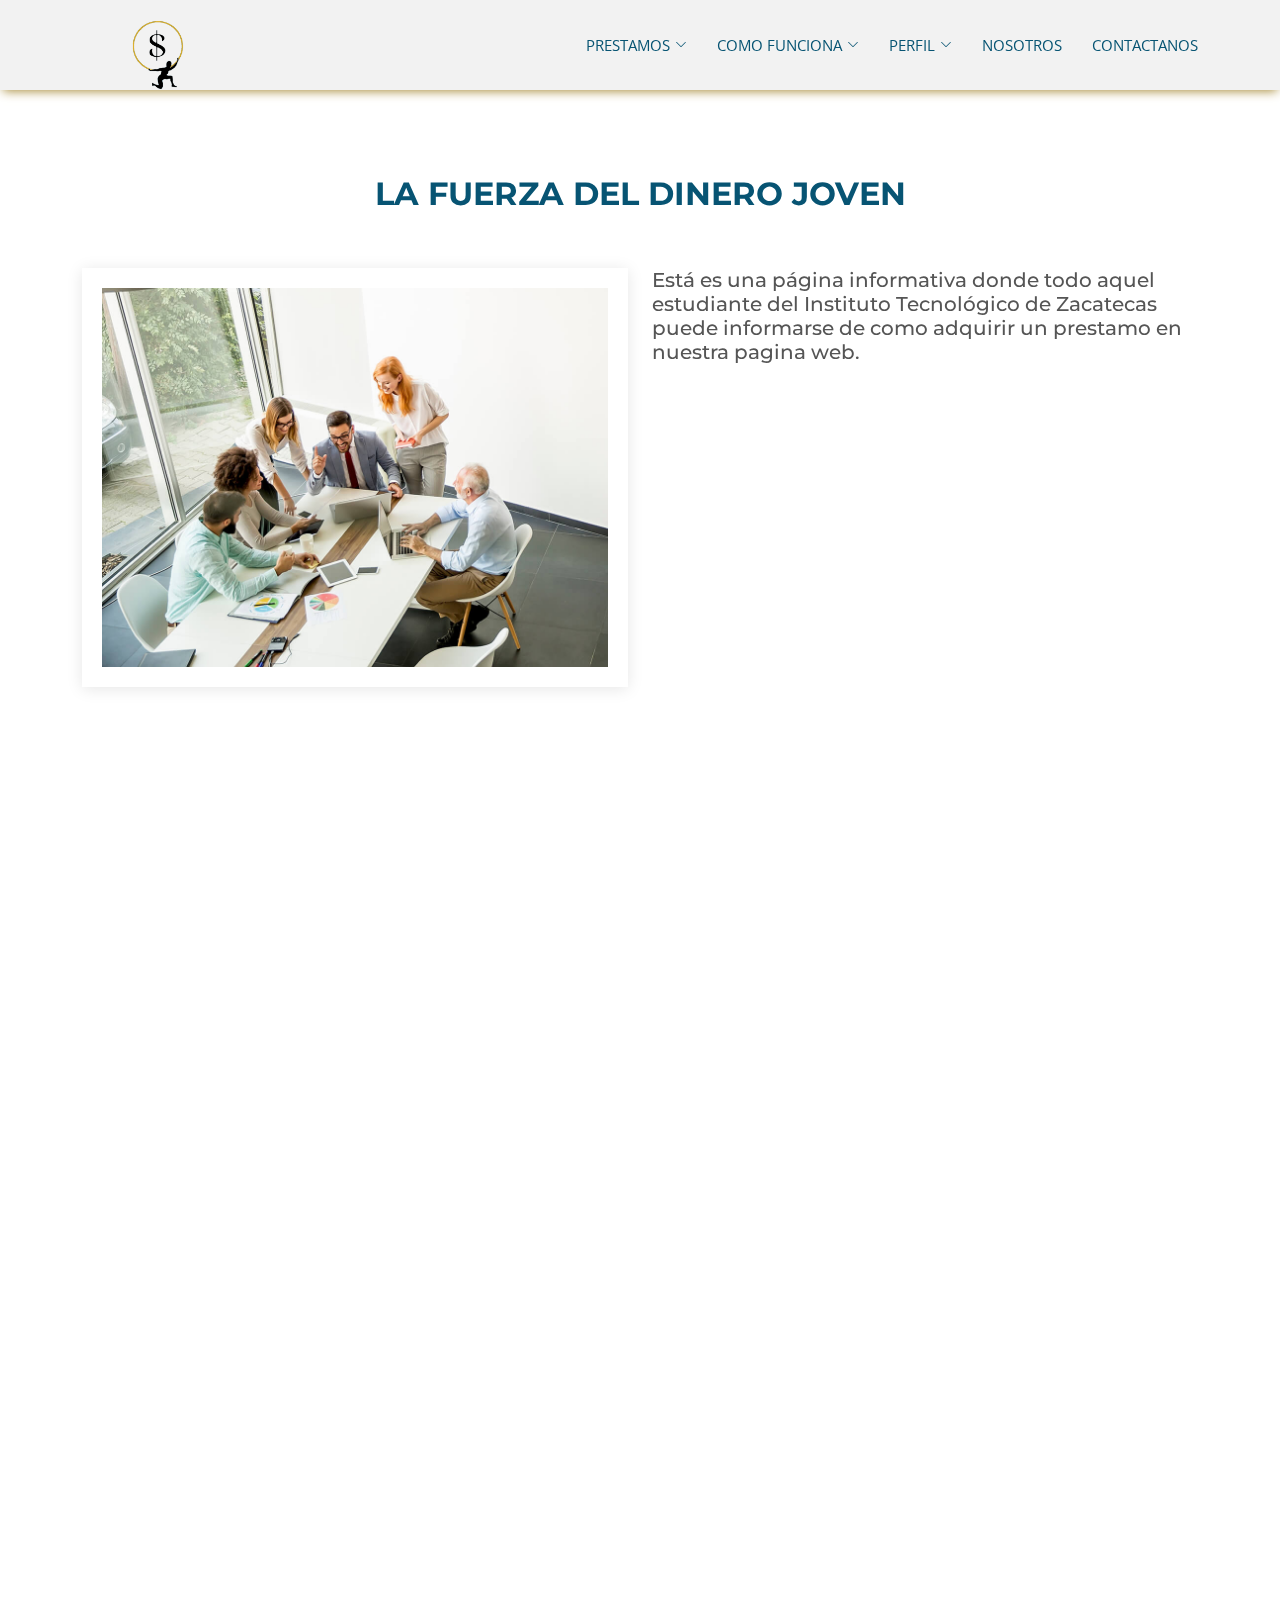
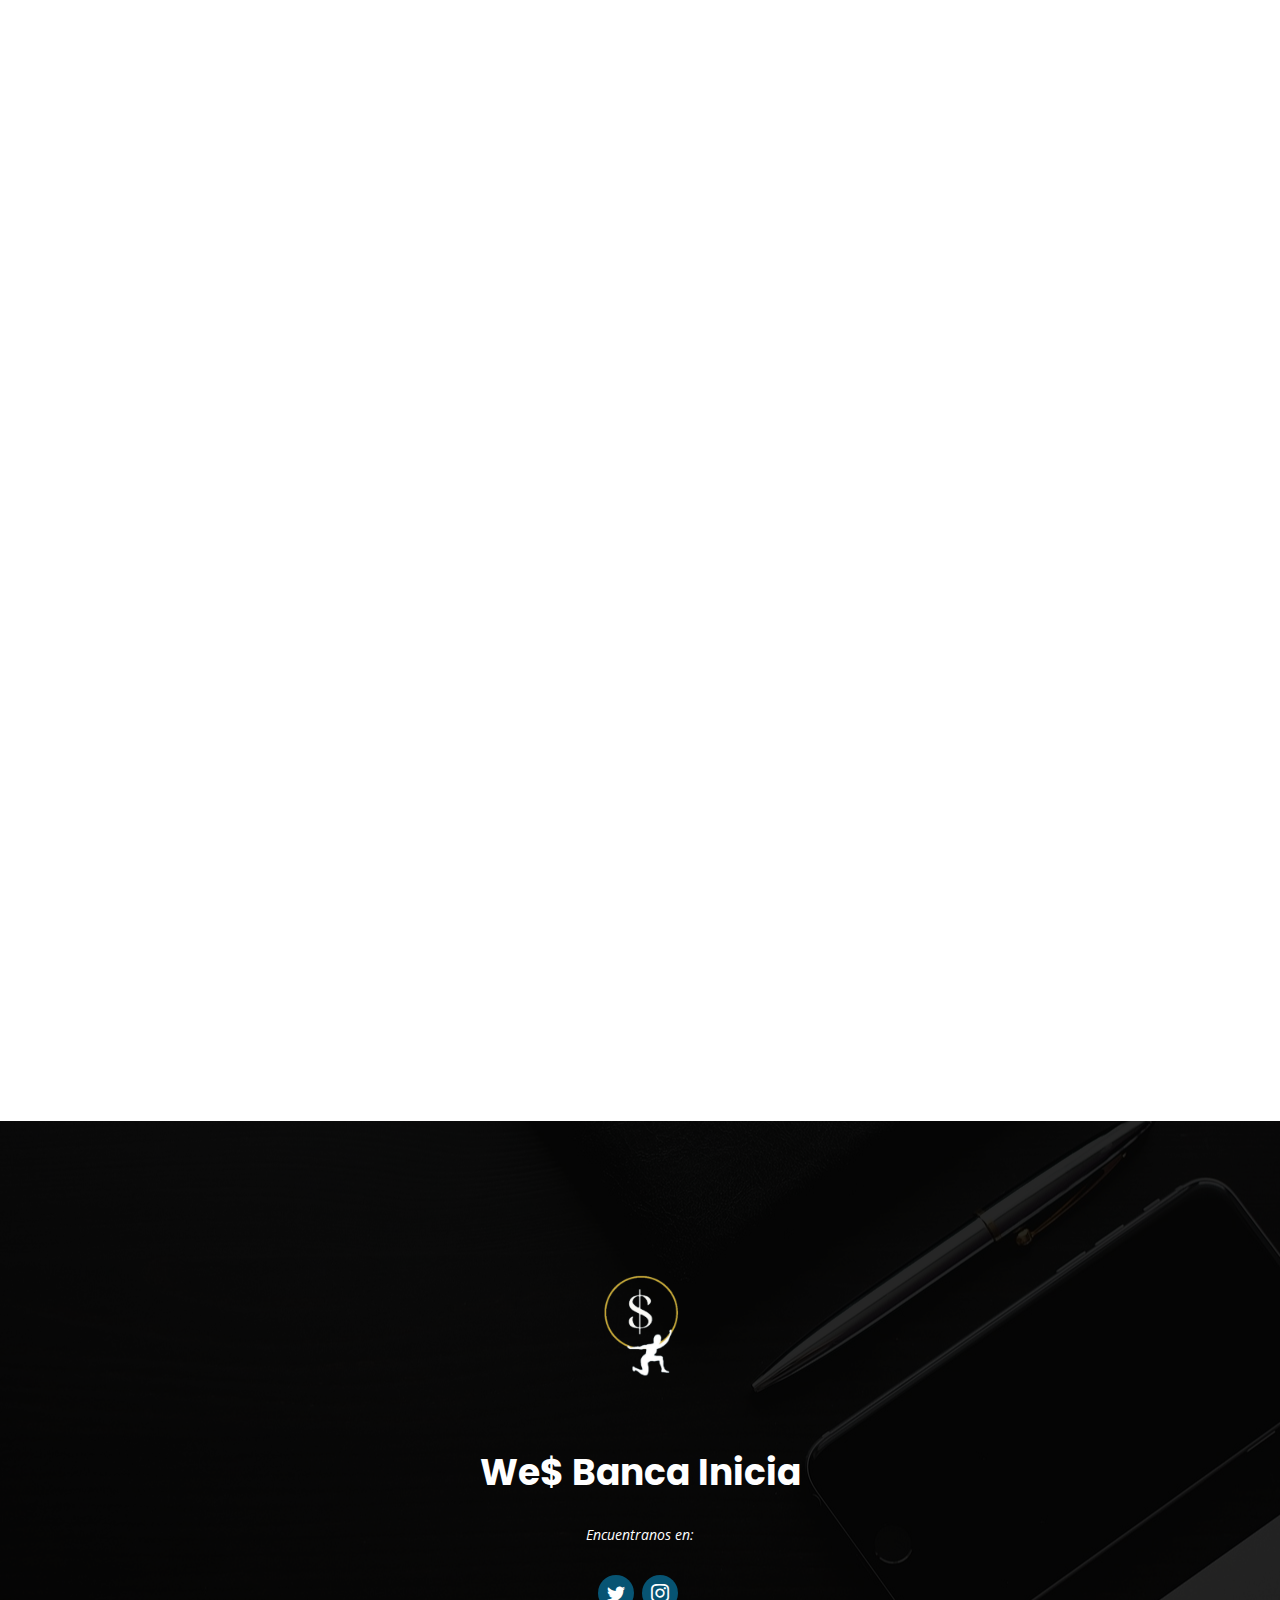
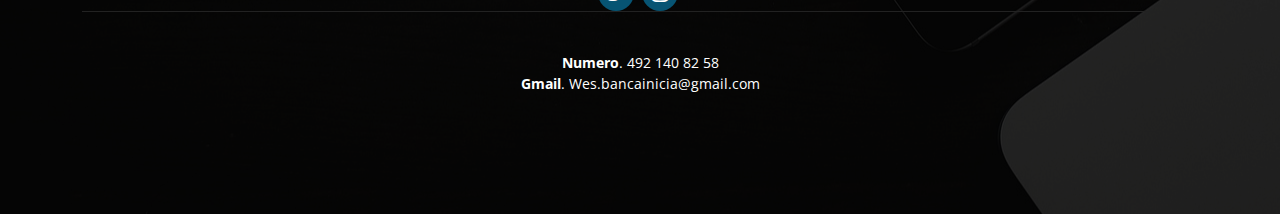
<file: prestamos.html>
<!DOCTYPE html>
<html lang="en">

<head>
  <meta charset="utf-8">
  <meta content="width=device-width, initial-scale=1.0" name="viewport">
  <link rel="icon" href="./assets/img/logoV1.png">
  <title>We$ Banca Inicia</title>
  <meta content="" name="description">
  <meta content="" name="keywords">

  <!-- Favicons -->
  <link href="assets/img/favicon.png" rel="icon">
  <link href="assets/img/apple-touch-icon.png" rel="apple-touch-icon">

  <!-- Google Fonts -->
  <link href="https://fonts.googleapis.com/css?family=Open+Sans:300,300i,400,400i,600,600i,700,700i|Montserrat:300,300i,400,400i,500,500i,600,600i,700,700i|Poppins:300,300i,400,400i,500,500i,600,600i,700,700i" rel="stylesheet">

  <!-- Vendor CSS Files -->
  <link href="assets/vendor/aos/aos.css" rel="stylesheet">
  <link href="assets/vendor/bootstrap/css/bootstrap.min.css" rel="stylesheet">
  <link href="assets/vendor/bootstrap-icons/bootstrap-icons.css" rel="stylesheet">
  <link href="assets/vendor/boxicons/css/boxicons.min.css" rel="stylesheet">
  <link href="assets/vendor/glightbox/css/glightbox.min.css" rel="stylesheet">
  <link href="assets/vendor/swiper/swiper-bundle.min.css" rel="stylesheet">

  <!-- Template Main CSS File -->
  <link href="assets/css/style.css" rel="stylesheet">

</head>
<!-- ======= Header ======= -->
<header id="header" class="d-flex align-items-center">
    <div class="container d-flex align-items-center justify-content-between">

      <div class="logo">
        <a href="index.html"><img src="assets/img/logo2.png" alt="" class="img-fluid"></a>
      </div>

      <nav id="navbar" class="navbar">
        <ul>
          <li class="dropdown"><a href="prestamos.html"><span>Prestamos</span> <i class="bi bi-chevron-down"></i></a>
            <ul>
              <li><a href="#tusprestamos">Tus Prestamos</a></li>
              <li><a href="#pagos">Pagos</a></li>
              <li><a href="#historial">Historial</a></li>
              </li>
            </ul>
          </li>
          <li class="dropdown"><a href="Fun.html"><span>Como Funciona</span> <i class="bi bi-chevron-down"></i></a>
            <ul>
              <li><a href="Fun.html">Proceso</a></li>
              <li><a href="#">Fechas</a></li>
              <li><a href="#">Comisiones</a></li>
              </li>
            </ul>
          </li>
          <li class="dropdown"><a href="perfil.html"><span>Perfil</span> <i class="bi bi-chevron-down"></i></a>
            <ul>
              <li><a href="perfil.html">Datos Personales</a></li>
              <li><a href="#">Datos Bancarios</a></li>
              </li>
            </ul>
          </li>
          <li><a class="nav-link scrollto active" href="nosotros.html">Nosotros</a></li>
          <li><a class="nav-link scrollto active" href="#footer">Contactanos</a></li>
        </ul>
        <i class="bi bi-list mobile-nav-toggle"></i>
      </nav><!-- .navbar -->

    </div>
  </header><!-- End Header -->
<body>
<main id="main">
    <!-- ======= Pagina Principal ======= -->
    <section id="about" class="about">
     <div class="container">

       <div class="section-title" data-aos="fade-up">
         <h2>LA FUERZA DEL DINERO JOVEN</h2>
       </div>

       <div class="row">
         <div class="col-lg-6" data-aos="fade-right">
           <div class="image">
             <img src="assets/img/about.jpg" class="img-fluid" alt="">
           </div>
         </div>
         <div class="col-lg-6" data-aos="fade-left">
           <div class="content pt-4 pt-lg-0 pl-0 pl-lg-3 ">
             <h5>Está es una página informativa donde todo aquel estudiante del Instituto Tecnológico
               de Zacatecas puede informarse de como adquirir un prestamo en nuestra pagina web.
             </h5>
           </div>
         </div>
       </div>

     </div>
   </section><!-- Fin de pagina principal -->

  

   <!-- ======= Tus prestamos ======= -->
   <section id="tusprestamos" class="tusprestamos">
     <div class="container">

       <div class="section-title" data-aos="fade-up">
         <h2>Tus Prestamos</h2>
       </div>
       <div class="row">
         <div class="col-lg-6 order-2 order-lg-1">
           <div class="mt-5 mt-lg-0" data-aos="fade-up">
             <p>En esta aplicación móvil se puede adquirir un préstamo de $100, $200, $300, $400 y
               $500 pesos, de forma rápida, fácil y segura. Después de elegir la cantidad a solicitar
               se deberá de confirmar el monto que se piensa adquirir. Esta cantidad solicitada se
               depositará a la cuenta bancaria que tú como nuestro cliente usas habitualmente y la
               cual registraste al crear la cuenta con nosotros.</p>
           </div>
           <div class=" mt-5" data-aos="fade-up" data-aos-delay="100">
             <p>El dinero será depositado en tu cuenta bancaria en un lapso no mayor a 20 minutos;
               a menos que exista alguna falla en el sistema, por lo que agradeceríamos si
               reportas el problema de manera inmediata para resolver la situación.
               </p>
           </div>
         </div>
         <div class="image col-lg-6 order-1 order-lg-2" style='background-image: url("assets/img/FDJ.jpg");' data-aos="fade-left" data-aos-delay="100"></div>
       </div>

     </div>
   </section><!--Fin de tus prestamos -->

   <!-- ======= Pagos ======= -->
   <section id="pagos" class="pagos">
     <div class="container">

       <div class="section-title" data-aos="fade-up">
         <h2>Pagos</h2>
       </div>

       <div class="row">
         <div class="col-lg-6 order-2 order-lg-1">
           <div class="icon-box mt-5 mt-lg-0" data-aos="fade-up">
             <i class="bx bx-receipt"></i>
             <p>El préstamo tiene una comisión de $20 por cada $100 prestados, por ejemplo si
               adquieres $300, al pagar será una comisión de $60 y tu total a pagar será de $360
               pesos.</p>
           </div>
           <div class="icon-box mt-5" data-aos="fade-up" data-aos-delay="100">
             <i class="bx bx-cube-alt"></i>
             <p>El límite para liquidar es de 7 días, te estaremos notificando cuando esté tiempo se
               vaya terminando. Dentro de la app existe un apartado donde se te señalará la
               cuenta a la que será depositado el pago y así puedas saldar la deuda con nosotros
               y poder seguir adquiriendo más préstamos.
               </p>
           </div>
         </div>
         <div class="image col-lg-6 order-1 order-lg-2" style='background-image: url("assets/img/Pagos.png");' data-aos="fade-left" data-aos-delay="100"></div>
       </div>

     </div>
   </section><!-- End Pagos Section -->

   <!-- ======= Historial ======= -->
   <section id="historial" class="historial">
     <div class="container">

       <div class="section-title" data-aos="fade-up">
         <h2>Historial</h2>
       </div>

       <div class="row">
         <div class="col-lg-6" data-aos="fade-right">
           <div class="image">
             <img src="assets/img/Historial.jpg" class="img-fluid" alt="">
           </div>
         </div>
         <div class="col-lg-6" data-aos="fade-left">
           <div class="content pt-4 pt-lg-0 pl-0 pl-lg-3 ">
             <ul>
               <li><i class="bx bx-check-double"></i> Dentro del apartado de historial podrás encontrar toda la información sobre los
                 préstamos que has solicitado, la fecha de adquisición y la fecha en que realizaste tu
                 pago.</li>
               <li><i class="bx bx-check-double"></i> Es importante mantener un buen historial crediticio, pues normalmente puedes
                 adquirir otro préstamo hasta que el ya solicitado sea saldado, de lo contrario sólo
                 puedes solicitar un préstamo en el lapso de los 7 días, a menos que tengas un cierto
                 número de préstamos solicitados y saldados a tiempo, por ello te brindaremo recompensas ya sea que puedas 
                 adquirir otro préstamo antes de saldar el ya solicitado o alargar la fecha de 
                 pago.</li>
                 <li><i class="bx bx-check-double"></i> Dentro de nuestra empresa es importante ser constantes y puntuales para mejorar y
                   ofrecer lo mejor de nuestros servicios.</li>
             </ul>
           </div>
         </div>
       </div>

     </div>
   </section><!--historial -->

 </main><!-- End #main -->

 <!-- ======= Footer ======= -->
 <footer id="footer">
  <div class="footer-top">
    <div class="container">
      <div class="row justify-content-center">
        <div class="col-lg-6">
          <a href="#header" class="scrollto footer-logo"><img src="assets/img/$1.png"  alt="" ></a>
          <h3>We$ Banca Inicia</h3>
          <p>Encuentranos en:</p>
        </div>
      </div>
      <div class="social-links">
        <a href="https://twitter.com/?lang=es" class="twitter"><i class="bi bi-twitter"></i></a>
        <a href="https://instagram.com/wesbancainicia?igshid=NTdlMDg3MTY=" class="instagram"><i class="bi bi-instagram"></i></a>
      </div>
      <div class="container footer-bottom clearfix">
        <div class="copyright">
          <strong><span>Numero</span></strong>. 492 140 82 58
        </div>
        <strong><span>Gmail</span></strong>. Wes.bancainicia@gmail.com
      </div>
    </div>
  </div>
</footer><!-- End Footer -->

 <a href="#" class="back-to-top d-flex align-items-center justify-content-center"><i class="bi bi-arrow-up-short"></i></a>

  <!-- Vendor JS Files -->
  <script src="assets/vendor/aos/aos.js"></script>
  <script src="assets/vendor/bootstrap/js/bootstrap.bundle.min.js"></script>
  <script src="assets/vendor/glightbox/js/glightbox.min.js"></script>
  <script src="assets/vendor/isotope-layout/isotope.pkgd.min.js"></script>
  <script src="assets/vendor/php-email-form/validate.js"></script>
  <script src="assets/vendor/swiper/swiper-bundle.min.js"></script>

  <!-- Template Main JS File -->
  <script src="assets/js/main.js"></script>

</body>

</html>
</file>
<file: assets/css/style.css>
/*--------------------------------------------------------------
# General
--------------------------------------------------------------*/
body {
  font-family: "Open Sans", sans-serif;
  color: #555555;
}

a {
  text-decoration: none;
  color: #1d1b1d;
}

a:hover {
  color: #075473;
  text-decoration: none;
}

h1, h2, h3, h4, h5, h6 {
  font-family: "Montserrat", sans-serif;
}

/*--------------------------------------------------------------
# Modificaciones del Boton
--------------------------------------------------------------*/
.back-to-top {
  position: fixed;
  visibility: hidden;
  opacity: 0;
  right: 15px;
  bottom: 15px;
  z-index: 996;
  background: #075473;
  width: 40px;
  height: 40px;
  border-radius: 4px;
  transition: all 0.4s;
}

.back-to-top i {
  font-size: 28px;
  color: #fff;
  line-height: 0;
}

.back-to-top:hover {
  background: #075473;
  color: rgba(7, 84, 115);
}

.back-to-top.active {
  visibility: visible;
  opacity: 1;
}

/*--------------------------------------------------------------
# Disable AOS delay on mobile
--------------------------------------------------------------*/
@media screen and (max-width: 768px) {
  [data-aos-delay] {
    transition-delay: 0 !important;
  }
}

/*--------------------------------------------------------------
# Header
--------------------------------------------------------------*/
/*Color de Nadvar*/
#header {
  height: 90px;
  transition: all 0.5s;
  z-index: 997;
  transition: all 0.5s;
  background: rgb( 242 242 242);
  box-shadow: 0 4px 10px -3px rgba( 166 138 55);
}

#header .logo h1 {
  font-size: 28px;
  margin: 0;
  line-height: 1;
  font-weight: 400;
  letter-spacing: 3px;
  text-transform: uppercase;
}

#header .logo h1 a, #header .logo h1 a:hover {
  color: #fff;
  text-decoration: none;
}
/*Tamaño del logo*/
#header .logo img {
  padding: 0;
  margin: 0;
  max-height: 150px;
}

@media (max-width: 992px) {
  #header {
    height: 70px;
  }
}

.scrolled-offset {
  margin-top: 90px;
}

@media (max-width: 992px) {
  .scrolled-offset {
    margin-top: 90px;
  }
}

/*--------------------------------------------------------------
# Navigation Menu
--------------------------------------------------------------*/
/**
* Desktop Navigation 
*/
.navbar {
  padding: 0;
}

.navbar ul {
  margin: 0;
  padding: 0;
  display: flex;
  list-style: none;
  align-items: center;
}

.navbar li {
  position: relative;
}
/*Color de letra del nadvar*/
.navbar a, .navbar a:focus {
  display: flex;
  align-items: center;
  justify-content: space-between;
  padding: 10px 0 10px 30px;
  font-size: 15px;
  color: #075473;
  text-transform: uppercase;
  white-space: nowrap;
  transition: 0.3s;
}

.navbar a i, .navbar a:focus i {
  font-size: 12px;
  line-height: 0;
  margin-left: 5px;
}

.navbar a:hover, .navbar .active, .navbar .active:focus, .navbar li:hover > a {
  color: #075473;
}

.navbar .dropdown ul {
  display: block;
  position: absolute;
  left: 14px;
  top: calc(100% + 30px);
  margin: 0;
  padding: 10px 0;
  z-index: 99;
  opacity: 0;
  visibility: hidden;
  background:  #F2F2F2;
  box-shadow: 0px 0px 30px rgba(127, 137, 161, 0.25);
  transition: 0.3s;
}

.navbar .dropdown ul li {
  min-width: 200px;
}

.navbar .dropdown ul a {
  padding: 10px 20px;
  font-size: 15px;
  text-transform: none;
  font-weight: 600;
}

.navbar .dropdown ul a i {
  font-size: 12px;
}

.navbar .dropdown ul a:hover, .navbar .dropdown ul .active:hover, .navbar .dropdown ul li:hover > a {
  color: #000000;
}

.navbar .dropdown:hover > ul {
  opacity: 1;
  top: 100%;
  visibility: visible;
}

.navbar .dropdown .dropdown ul {
  top: 0;
  left: calc(100% - 30px);
  visibility: hidden;
}

.navbar .dropdown .dropdown:hover > ul {
  opacity: 1;
  top: 0;
  left: 100%;
  visibility: visible;
}

@media (max-width: 1366px) {
  .navbar .dropdown .dropdown ul {
    left: -90%;
  }
  .navbar .dropdown .dropdown:hover > ul {
    left: -100%;
  }
}

/**
* Mobile Navigation 
*/
.mobile-nav-toggle {
  color: #151515;
  font-size: 28px;
  cursor: pointer;
  display: none;
  line-height: 0;
  transition: 0.5s;
}

.mobile-nav-toggle.bi-x {
  color: #fff;
}

@media (max-width: 991px) {
  .mobile-nav-toggle {
    display: block;
  }
  .navbar ul {
    display: none;
  }
}

.navbar-mobile {
  position: fixed;
  overflow: hidden;
  top: 0;
  right: 0;
  left: 0;
  bottom: 0;
  background: rgba(0, 0, 0, 0.9);
  transition: 0.3s;
  z-index: 999;
}

.navbar-mobile .mobile-nav-toggle {
  position: absolute;
  top: 15px;
  right: 15px;
}

.navbar-mobile ul {
  display: block;
  position: absolute;
  top: 55px;
  right: 15px;
  bottom: 15px;
  left: 15px;
  padding: 10px 0;
  background-color: #fff;
  overflow-y: auto;
  transition: 0.3s;
}

.navbar-mobile a {
  padding: 10px 20px;
  font-size: 15px;
  color: #151515;
}

.navbar-mobile a:hover, .navbar-mobile .active, .navbar-mobile li:hover > a {
  color: #075473;
}

.navbar-mobile .getstarted {
  margin: 15px;
}

.navbar-mobile .dropdown ul {
  position: static;
  display: none;
  margin: 10px 20px;
  padding: 10px 0;
  z-index: 99;
  opacity: 1;
  visibility: visible;
  background: #fff;
  box-shadow: 0px 0px 30px rgba(127, 137, 161, 0.25);
}

.navbar-mobile .dropdown ul li {
  min-width: 200px;
}

.navbar-mobile .dropdown ul a {
  padding: 10px 20px;
}

.navbar-mobile .dropdown ul a i {
  font-size: 12px;
}

.navbar-mobile .dropdown ul a:hover, .navbar-mobile .dropdown ul .active:hover, .navbar-mobile .dropdown ul li:hover > a {
  color: #075473;
}

.navbar-mobile .dropdown > .dropdown-active {
  display: block;
}

/*--------------------------------------------------------------
# Hero Section
--------------------------------------------------------------*/
#hero {
  width: 100%;
  height: 100vh;
  background: url("../img/Fondo.png");
  position: relative;
}

#hero .hero-container {
  position: absolute;
  bottom: 0;
  top: 0;
  left: 0;
  right: 0;
  display: flex;
  justify-content: center;
  align-items: center;
  flex-direction: column;
  text-align: center;
  padding: 0 15px;
}

#hero .hero-logo {
  margin-bottom: 30px;
}

#hero h1 {
  font-family: "Times New Roman", sans-serif;
  margin: 0 0 30px 0;
  font-size: 48px;
  font-weight: 500;
  line-height: 56px;
  color: #fff;
}

#hero h2 {
  color: #aeaeae;
  margin-bottom: 30px;
  font-size: 14px;
  font-weight: 400;
  text-transform: uppercase;
}

#hero .btn-get-started {
  font-family: "Times New Roman", sans-serif;
  text-transform: uppercase;
  font-weight: 400;
  font-size: 16px;
  letter-spacing: 1px;
  display: inline-block;
  padding: 14px 30px;
  border-radius: 3px;
  margin: 10px;
  color: #fff;
  background: #A68A37;
}

#hero .btn-get-started:hover {
  transition: 0.5s;
  background: #fff;
  color: #A68A37;
}

@media (min-width: 1024px) {
  #hero {
    background-attachment: fixed;
  }
}

@media (max-width: 768px) {
  #hero h1 {
    font-size: 28px;
    line-height: 36px;
  }
  #hero h2 {
    line-height: 22px;
  }
}

/*--------------------------------------------------------------
# Seccion de Inicio
--------------------------------------------------------------*/
section {
  padding: 85px 0;
  overflow: hidden;
}

.section-bg {
  background-color: whitesmoke;
}

.section-title {
  text-align: center;
  padding-bottom: 40px;
}

.section-title h2 {
  font-size: 32px;
  font-weight: bold;
  text-transform: uppercase;
  margin-bottom: 15px;
  padding-bottom: 0;
  color: #075473;
}

.section-title p {
  margin-bottom: 0;
  color: #aeaeae;
}

/*--------------------------------------------------------------
# About Us
--------------------------------------------------------------*/
/*--------------------------------------------------------------
# Seccion de Inicio
--------------------------------------------------------------*/
sectionN {
  padding: 100px 0;
  overflow: hidden;
}

.sectionN-bg {
  background-color: whitesmoke;
}

.sectionN-title {
  text-align: center;
  padding-bottom: 40px;
}

.sectionN-title h2 {
  font-size: 32px;
  font-weight: bold;
  text-transform: uppercase;
  margin-bottom: 15px;
  padding-bottom: 0;
  color: #075473;
}

.sectionN-title p {
  margin-bottom: 0;
  color: #aeaeae;
}

/*--------------------------------------------------------------
# About Us
--------------------------------------------------------------*/
.about .image {
  padding: 20px;
  box-shadow: 0px 2px 15px rgba(0, 0, 0, 0.1);
}

.about .content h3 {
  font-weight: 600;
  font-size: 26px;
}

.about .content ul {
  list-style: none;
  padding: 0;
}

.about .content ul li {
  padding-bottom: 10px;
  display: flex;
  align-items: flex-start;
}
/*
.about .content ul i {
  font-size: 24px;
  padding: 2px 6px 0 0;
  color: #075473;
}*/

.about .content p:last-child {
  margin-bottom: 0;
}

/*--------------------------------------------------------------
# Proceso
--------------------------------------------------------------*/
.proceso .image {
  padding: 20px;
  box-shadow: 0px 2px 15px rgba(0, 0, 0, 0.1);
}

.proceso .content h3 {
  font-weight: 600;
  font-size: 26px;
}

.proceso .content ul {
  list-style: none;
  padding: 0;
}

.proceso .content ul li {
  padding-bottom: 10px;
  display: flex;
  align-items: flex-start;
}
/*
.about .content ul i {
  font-size: 24px;
  padding: 2px 6px 0 0;
  color: #075473;
}*/

.proceso .content p:last-child {
  margin-bottom: 0;
}


/*--------------------------------------------------------------
# tus prestamos
--------------------------------------------------------------*/
.tusprestamos .icon-box h4 {
  font-size: 20px;
  font-weight: 700;
  margin: 5px 0 10px 60px;
}
/*
.tusprestamos .icon-box i {
  font-size: 48px;
  float: left;
  color: #075473;
}*/

.tusprestamos .icon-box p {
  font-size: 15px;
  color: #959595;
  margin-left: 60px;
}

.tusprestamos .image {
  background-position: center center;
  background-repeat: no-repeat;
  background-size: cover;
  min-height: 400px;
}

/*--------------------------------------------------------------
# pagos
--------------------------------------------------------------*/
.pagos .icon-box h4 {
  font-size: 20px;
  font-weight: 700;
  margin: 5px 0 10px 60px;
}

.pagos .icon-box i {
  font-size: 48px;
  float: left;
  color: #075473;
}

.pagos .icon-box p {
  font-size: 15px;
  color: #959595;
  margin-left: 60px;
}

.pagos .image {
  background-position: center center;
  background-repeat: no-repeat;
  background-size: cover;
  min-height: 400px;
}

/*--------------------------------------------------------------
# fechas
--------------------------------------------------------------*/
.fechas .icon-box h4 {
  font-size: 20px;
  font-weight: 700;
  margin: 5px 0 10px 60px;
}

.fechas .icon-box i {
  font-size: 48px;
  float: left;
  color: #075473;
}

.fechas .icon-box p {
  font-size: 15px;
  color: #959595;
  margin-left: 60px;
}

.fechas .image {
  background-position: center center;
  background-repeat: no-repeat;
  background-size: cover;
  min-height: 400px;
}




@-webkit-keyframes slide-down {
  0% {
    opacity: 0;
  }
  100% {
    opacity: 1;
  }
}

@keyframes slide-down {
  0% {
    opacity: 0;
  }
  100% {
    opacity: 1;
  }
}
/*--------------------------------------------------------------
# Historial
--------------------------------------------------------------*/
.historial .image {
  padding: 20px;
  box-shadow: 0px 2px 15px rgba(0, 0, 0, 0.1);
}

.historial .content h3 {
  font-weight: 600;
  font-size: 26px;
}

.historial .content ul {
  list-style: none;
  padding: 0;
}

.historial .content ul li {
  padding-bottom: 10px;
  display: flex;
  align-items: flex-start;
}

.historial .content ul i {
  font-size: 24px;
  padding: 2px 6px 0 0;
  color: #075473;
}

.historial .content p:last-child {
  margin-bottom: 0;
}

/*--------------------------------------------------------------
# comisiones
--------------------------------------------------------------*/
.comisiones .image {
  padding: 20px;
  box-shadow: 0px 2px 15px rgba(0, 0, 0, 0.1);
}

.comisiones .content h3 {
  font-weight: 600;
  font-size: 26px;
}

.comisiones .content ul {
  list-style: none;
  padding: 0;
}

.comisiones .content ul li {
  padding-bottom: 10px;
  display: flex;
  align-items: flex-start;
}

.comisiones .content ul i {
  font-size: 24px;
  padding: 2px 6px 0 0;
  color: #075473;
}

.comisiones .content p:last-child {
  margin-bottom: 0;
}

/*--------------------------------------------------------------
# DatosP Us
--------------------------------------------------------------*/
.datosP .image {
  padding: 20px;
  box-shadow: 0px 2px 15px rgba(0, 0, 0, 0.1);
}

.datosP .content h3 {
  font-weight: 600;
  font-size: 26px;
}

.datosP .content ul {
  list-style: none;
  padding: 0;
}

.datosP .content ul li {
  padding-bottom: 10px;
  display: flex;
  align-items: flex-start;
}
/*
.about .content ul i {
  font-size: 24px;
  padding: 2px 6px 0 0;
  color: #075473;
}*/

.datosP .content p:last-child {
  margin-bottom: 0;
}

/*--------------------------------------------------------------
# tus prestamos
--------------------------------------------------------------*/
.datosB .icon-box h4 {
  font-size: 20px;
  font-weight: 700;
  margin: 5px 0 10px 60px;
}
/*
.tusprestamos .icon-box i {
  font-size: 48px;
  float: left;
  color: #075473;
}*/

.datosB .icon-box p {
  font-size: 15px;
  color: #959595;
  margin-left: 60px;
}

.datosB .image {
  background-position: center center;
  background-repeat: no-repeat;
  background-size: cover;
  min-height: 400px;
}

/*--------------------------------------------------------------
# Why Us
--------------------------------------------------------------*/
.why-us {
  background: whitesmoke;
  padding: 0;
}

.why-us .content {
  padding: 60px 100px 0 100px;
}

.why-us .content h3 {
  font-weight: 400;
  font-size: 34px;
}

.why-us .content h4 {
  font-size: 20px;
  font-weight: 700;
  margin-top: 5px;
}

.why-us .content p {
  font-size: 15px;
  color: #959595;
}

.why-us .video-box {
  background-size: cover;
  background-repeat: no-repeat;
  background-position: center center;
  min-height: 400px;
  position: relative;
}

.why-us .accordion-list {
  padding: 0 100px 60px 100px;
}

.why-us .accordion-list ul {
  padding: 0;
  list-style: none;
}

.why-us .accordion-list li + li {
  margin-top: 15px;
}

.why-us .accordion-list li {
  padding: 20px;
  background: #fff;
  border-radius: 4px;
}

.why-us .accordion-list a {
  display: block;
  position: relative;
  font-family: "Poppins", sans-serif;
  font-size: 16px;
  line-height: 24px;
  font-weight: 500;
  padding-right: 30px;
  outline: none;
  cursor: pointer;
}

.why-us .accordion-list span {
  color: #075473;
  font-weight: 600;
  font-size: 18px;
  padding-right: 10px;
}

.why-us .accordion-list i {
  font-size: 24px;
  position: absolute;
  right: 0;
  top: 0;
}

.why-us .accordion-list p {
  margin-bottom: 0;
  padding: 10px 0 0 0;
}

.why-us .accordion-list .icon-show {
  display: none;
}

.why-us .accordion-list a.collapsed {
  color: #343a40;
}

.why-us .accordion-list a.collapsed:hover {
  color: #075473;
}

.why-us .accordion-list a.collapsed .icon-show {
  display: inline-block;
}

.why-us .accordion-list a.collapsed .icon-close {
  display: none;
}

.why-us .play-btn {
  width: 94px;
  height: 94px;
  background: radial-gradient(#075473 50%, rgba(7,84,115) 52%);
  border-radius: 50%;
  display: block;
  position: absolute;
  left: calc(50% - 47px);
  top: calc(50% - 47px);
  overflow: hidden;
}

.why-us .play-btn::after {
  content: '';
  position: absolute;
  left: 50%;
  top: 50%;
  transform: translateX(-40%) translateY(-50%);
  width: 0;
  height: 0;
  border-top: 10px solid transparent;
  border-bottom: 10px solid transparent;
  border-left: 15px solid #fff;
  z-index: 100;
  transition: all 400ms cubic-bezier(0.55, 0.055, 0.675, 0.19);
}

.why-us .play-btn::before {
  content: '';
  position: absolute;
  width: 120px;
  height: 120px;
  -webkit-animation-delay: 0s;
  animation-delay: 0s;
  -webkit-animation: pulsate-btn 2s;
  animation: pulsate-btn 2s;
  -webkit-animation-direction: forwards;
  animation-direction: forwards;
  -webkit-animation-iteration-count: infinite;
  animation-iteration-count: infinite;
  -webkit-animation-timing-function: steps;
  animation-timing-function: steps;
  opacity: 1;
  border-radius: 50%;
  border: 5px solid rgba(7, 84, 115);;
  top: -15%;
  left: -15%;
  background: rgba(198, 16, 0, 0);
}

.why-us .play-btn:hover::after {
  border-left: 15px solid #075473;
  transform: scale(20);
}

.why-us .play-btn:hover::before {
  content: '';
  position: absolute;
  left: 50%;
  top: 50%;
  transform: translateX(-40%) translateY(-50%);
  width: 0;
  height: 0;
  border: none;
  border-top: 10px solid transparent;
  border-bottom: 10px solid transparent;
  border-left: 15px solid #fff;
  z-index: 200;
  -webkit-animation: none;
  animation: none;
  border-radius: 0;
}

@media (max-width: 1024px) {
  .why-us .content, .why-us .accordion-list {
    padding-left: 0;
    padding-right: 0;
  }
}

@media (max-width: 992px) {
  .why-us .content {
    padding-top: 30px;
  }
  .why-us .accordion-list {
    padding-bottom: 30px;
  }
}

@-webkit-keyframes pulsate-btn {
  0% {
    transform: scale(0.6, 0.6);
    opacity: 1;
  }
  100% {
    transform: scale(1, 1);
    opacity: 0;
  }
}

@keyframes pulsate-btn {
  0% {
    transform: scale(0.6, 0.6);
    opacity: 1;
  }
  100% {
    transform: scale(1, 1);
    opacity: 0;
  }
}

/*--------------------------------------------------------------
# Portfolio
--------------------------------------------------------------*/
.portfolio .portfolio-item {
  margin-bottom: 30px;
}

.portfolio #portfolio-flters {
  padding: 0;
  margin: 0 auto 25px auto;
  list-style: none;
  text-align: center;
}

.portfolio #portfolio-flters li {
  cursor: pointer;
  display: inline-block;
  padding: 10px 18px 12px 18px;
  font-size: 14px;
  font-weight: 400;
  line-height: 1;
  text-transform: uppercase;
  color: #555555;
  transition: all 0.3s ease-in-out;
  margin: 0 4px 10px 4px;
  background: whitesmoke;
  border-radius: 4px;
}

.portfolio #portfolio-flters li:hover, .portfolio #portfolio-flters li.filter-active {
  background: #075473;
  color: #fff;
}

.portfolio #portfolio-flters li:last-child {
  margin-right: 0;
}

.portfolio .portfolio-wrap {
  transition: 0.3s;
  position: relative;
  overflow: hidden;
  z-index: 1;
  background: rgba(0, 0, 0, 0.6);
}

.portfolio .portfolio-wrap::before {
  content: "";
  background: rgba(21, 21, 21, 0.6);
  position: absolute;
  left: 30px;
  right: 30px;
  top: 30px;
  bottom: 30px;
  transition: all ease-in-out 0.3s;
  z-index: 2;
  opacity: 0;
}

.portfolio .portfolio-wrap .portfolio-info {
  opacity: 0;
  position: absolute;
  top: 0;
  left: 0;
  right: 0;
  bottom: 0;
  text-align: center;
  z-index: 3;
  transition: all ease-in-out 0.3s;
  display: flex;
  flex-direction: column;
  justify-content: center;
  align-items: center;
}

.portfolio .portfolio-wrap .portfolio-info::before {
  display: block;
  content: "";
  width: 48px;
  height: 48px;
  position: absolute;
  top: 35px;
  left: 35px;
  border-top: 3px solid #fff;
  border-left: 3px solid #fff;
  transition: all 0.5s ease 0s;
  z-index: 9994;
}

.portfolio .portfolio-wrap .portfolio-info::after {
  display: block;
  content: "";
  width: 48px;
  height: 48px;
  position: absolute;
  bottom: 35px;
  right: 35px;
  border-bottom: 3px solid #fff;
  border-right: 3px solid #fff;
  transition: all 0.5s ease 0s;
  z-index: 9994;
}

.portfolio .portfolio-wrap .portfolio-info h4 {
  font-size: 20px;
  color: #fff;
  font-weight: 600;
}

.portfolio .portfolio-wrap .portfolio-info p {
  color: #ffffff;
  font-size: 14px;
  text-transform: uppercase;
  padding: 0;
  margin: 0;
}

.portfolio .portfolio-wrap .portfolio-links {
  text-align: center;
  z-index: 4;
}

.portfolio .portfolio-wrap .portfolio-links a {
  color: #fff;
  margin: 0 2px;
  font-size: 28px;
  display: inline-block;
  transition: 0.3s;
}

.portfolio .portfolio-wrap .portfolio-links a:hover {
  color: #075473;
}

.portfolio .portfolio-wrap:hover::before {
  top: 0;
  left: 0;
  right: 0;
  bottom: 0;
  opacity: 1;
}

.portfolio .portfolio-wrap:hover .portfolio-info {
  opacity: 1;
}

.portfolio .portfolio-wrap:hover .portfolio-info::before {
  top: 15px;
  left: 15px;
}

.portfolio .portfolio-wrap:hover .portfolio-info::after {
  bottom: 15px;
  right: 15px;
}

/*--------------------------------------------------------------
# Portfolio Details
--------------------------------------------------------------*/
.portfolio-details {
  padding-top: 40px;
}

.portfolio-details .portfolio-details-slider img {
  width: 100%;
}

.portfolio-details .portfolio-details-slider .swiper-pagination {
  margin-top: 20px;
  position: relative;
}

.portfolio-details .portfolio-details-slider .swiper-pagination .swiper-pagination-bullet {
  width: 12px;
  height: 12px;
  background-color: #fff;
  opacity: 1;
  border: 1px solid #075473;
}

.portfolio-details .portfolio-details-slider .swiper-pagination .swiper-pagination-bullet-active {
  background-color: #075473;
}

.portfolio-details .portfolio-info {
  padding: 30px;
  box-shadow: 0px 0 30px rgba(21, 21, 21, 0.08);
}

.portfolio-details .portfolio-info h3 {
  font-size: 22px;
  font-weight: 700;
  margin-bottom: 20px;
  padding-bottom: 20px;
  border-bottom: 1px solid #eee;
}

.portfolio-details .portfolio-info ul {
  list-style: none;
  padding: 0;
  font-size: 15px;
}

.portfolio-details .portfolio-info ul li + li {
  margin-top: 10px;
}

.portfolio-details .portfolio-description {
  padding-top: 30px;
}

.portfolio-details .portfolio-description h2 {
  font-size: 26px;
  font-weight: 700;
  margin-bottom: 20px;
}

.portfolio-details .portfolio-description p {
  padding: 0;
}

/*--------------------------------------------------------------
# Testimonials
--------------------------------------------------------------*/
.testimonials {
  padding: 60px 0;
  background: url("../img/testimonials-bg.jpg") no-repeat;
  background-position: center center;
  background-size: cover;
  position: relative;
}

.testimonials::before {
  content: "";
  position: absolute;
  left: 0;
  right: 0;
  top: 0;
  bottom: 0;
  background: rgba(0, 0, 0, 0.1);
}

.testimonials .quote-icon {
  text-align: center;
  margin-bottom: 30px;
}

.testimonials .quote-icon i {
  color: #075473;
  font-size: 24px;
  padding: 18px;
  border-radius: 50px;
  border: 2px solid #075473;
}

.testimonials .testimonial-item {
  text-align: center;
  color: #fff;
}

.testimonials .testimonial-item p {
  font-style: italic;
  margin: 0 auto 30px auto;
  font-size: 20px;
}

.testimonials .testimonial-item .testimonial-img {
  width: 100px;
  border-radius: 50%;
  border: 6px solid rgba(255, 255, 255, 0.15);
  margin: 0 auto;
}

.testimonials .testimonial-item h3 {
  font-size: 20px;
  font-weight: bold;
  margin: 10px 0 5px 0;
  color: #fff;
}

.testimonials .testimonial-item h4 {
  font-size: 14px;
  color: #ddd;
  margin: 0 0 15px 0;
}

.testimonials .swiper-pagination {
  margin-top: 20px;
  position: relative;
}

.testimonials .swiper-pagination .swiper-pagination-bullet {
  width: 12px;
  height: 12px;
  opacity: 1;
  background-color: rgba(255, 255, 255, 0.4);
}

.testimonials .swiper-pagination .swiper-pagination-bullet-active {
  background-color: #075473;
}

@media (min-width: 992px) {
  .testimonials .testimonial-item p {
    width: 80%;
  }
}

/*--------------------------------------------------------------
# Clients
--------------------------------------------------------------*/
.clients {
  background: whitesmoke;
  padding: 15px 0;
  text-align: center;
}

.clients img {
  width: 50%;
  filter: grayscale(100);
  transition: all 0.4s ease-in-out;
  display: inline-block;
  padding: 15px 0;
}

.clients img:hover {
  filter: none;
  transform: scale(1.2);
}

@media (max-width: 768px) {
  .clients img {
    width: 40%;
  }
}

@media (max-width: 575px) {
  .clients img {
    width: 50%;
  }
}

/*--------------------------------------------------------------
# Team
--------------------------------------------------------------*/
.team {
  background: #fff;
  padding: 60px 0;
}

.team .member {
  margin-bottom: 20px;
  overflow: hidden;
}

.team .member .member-img {
  position: relative;
  overflow: hidden;
  border-radius: 5px;
}

.team .member .social {
  position: absolute;
  left: 0;
  bottom: -40px;
  right: 0;
  height: 40px;
  opacity: 0;
  transition: bottom ease-in-out 0.4s;
  background: rgba(7, 84, 115);
  display: flex;
  align-items: center;
  justify-content: center;
}

.team .member .social a {
  transition: color 0.3s;
  color: rgba(255, 255, 255, 0.7);
  margin: 0 10px;
  display: inline-flex;
  align-items: center;
  justify-content: center;
}

.team .member .social a i {
  line-height: 0;
}

.team .member .social a:hover {
  color: #fff;
}

.team .member .social i {
  font-size: 18px;
  margin: 0 2px;
}

.team .member .member-info h4 {
  font-weight: 700;
  margin: 15px 0 5px 0;
  font-size: 18px;
}

.team .member .member-info span {
  display: block;
  font-size: 13px;
  text-transform: uppercase;
  font-weight: 400;
  margin-bottom: 15px;
  color: #075473;
}

.team .member .member-info p {
  font-style: italic;
  font-size: 14px;
  line-height: 26px;
  color: #888888;
}

.team .member:hover .social {
  bottom: 0;
  opacity: 1;
  transition: bottom ease-in-out 0.4s;
}

/*--------------------------------------------------------------
# Pricing
--------------------------------------------------------------*/
.pricing .box {
  padding: 20px;
  background: #fff;
  text-align: center;
  border-radius: 8px;
  position: relative;
  overflow: hidden;
  border: 1px solid #fff;
}

.pricing .box h3 {
  font-weight: 400;
  padding: 15px;
  margin-top: 15px;
  font-size: 18px;
  font-weight: 600;
  color: #151515;
}

.pricing .box h4 {
  font-size: 42px;
  color: #151515;
  font-weight: 700;
  font-family: "Open Sans", sans-serif;
  margin-bottom: 20px;
}

.pricing .box h4 sup {
  font-size: 20px;
  top: -15px;
  left: -3px;
}

.pricing .box h4 span {
  color: #bababa;
  font-size: 16px;
  font-weight: 300;
}

.pricing .box ul {
  padding: 0;
  list-style: none;
  color: #151515;
  text-align: center;
  line-height: 20px;
  font-size: 14px;
}

.pricing .box ul li {
  padding-bottom: 16px;
}

.pricing .box ul i {
  color: #075473;
  font-size: 18px;
  padding-right: 4px;
}

.pricing .box ul .na {
  color: #ccc;
  text-decoration: line-through;
}

.pricing .box .btn-wrap {
  padding: 15px;
  text-align: center;
}

.pricing .box .btn-buy {
  display: inline-block;
  padding: 10px 40px 12px 40px;
  border-radius: 5px;
  border: 2px solid #075473;
  color: #075473;
  font-size: 14px;
  font-weight: 400;
  font-family: "Montserrat", sans-serif;
  font-weight: 600;
  transition: 0.3s;
}

.pricing .box .btn-buy:hover {
  background: #075473;
  color: #fff;
}

.pricing .recommended {
  border-color: #075473;
}

.pricing .recommended .btn-buy {
  background: #075473;
  color: #fff;
}

.pricing .recommended .btn-buy:hover {
  background: #075473;
  border-color: #075473;
}

.pricing .recommended-badge {
  position: absolute;
  top: 5px;
  left: 50%;
  transform: translateX(-50%);
  z-index: 1;
  font-size: 12px;
  padding: 4px 25px 6px 25px;
  background: #eaf6e9;
  color: #075473;
  border-radius: 50px;
  text-transform: uppercase;
  font-weight: 600;
}

/*--------------------------------------------------------------
# Frequently Asked Questions
--------------------------------------------------------------*/
.faq .faq-list {
  padding: 0;
  list-style: none;
}

.faq .faq-list li {
  border-bottom: 1px solid #eee;
  margin-bottom: 20px;
  padding-bottom: 20px;
}

.faq .faq-list a {
  display: block;
  position: relative;
  font-family: #075473;
  font-size: 18px;
  line-height: 24px;
  font-weight: 400;
  padding-right: 25px;
  cursor: pointer;
}

.faq .faq-list i {
  font-size: 24px;
  position: absolute;
  right: 0;
  top: 0;
}

.faq .faq-list p {
  margin-bottom: 0;
  padding: 10px 0 0 0;
}

.faq .faq-list .icon-show {
  display: none;
}

.faq .faq-list a.collapsed {
  color: #343a40;
}

.faq .faq-list a.collapsed:hover {
  color: #075473;
}

.faq .faq-list a.collapsed .icon-show {
  display: inline-block;
}

.faq .faq-list a.collapsed .icon-close {
  display: none;
}

/*--------------------------------------------------------------
# Contact
--------------------------------------------------------------*/
.contact .info {
  width: 100%;
  height: 100%;
  background: #fff;
  padding: 20px;
  border-radius: 5px;
}

.contact .info i {
  font-size: 20px;
  color: #075473;
  float: left;
  width: 44px;
  height: 44px;
  background: #eaf6e9;
  display: flex;
  justify-content: center;
  align-items: center;
  border-radius: 50px;
  transition: all 0.3s ease-in-out;
}

.contact .info h4 {
  padding: 0 0 0 60px;
  font-size: 22px;
  font-weight: 600;
  margin-bottom: 5px;
  color: #151515;
}

.contact .info p {
  padding: 0 0 0 60px;
  margin-bottom: 0;
  font-size: 14px;
  color: #484848;
}

.contact .info .email, .contact .info .phone {
  margin-top: 40px;
}

.contact .info .email:hover i, .contact .info .address:hover i, .contact .info .phone:hover i {
  background: #075473;
  color: #fff;
}

.contact .php-email-form {
  width: 100%;
  background: #fff;
  padding: 20px;
  border-radius: 5px;
}

.contact .php-email-form .form-group {
  padding-bottom: 8px;
}

.contact .php-email-form .error-message {
  display: none;
  color: #fff;
  background: #ed3c0d;
  text-align: left;
  padding: 15px;
  font-weight: 600;
}

.contact .php-email-form .error-message br + br {
  margin-top: 25px;
}

.contact .php-email-form .sent-message {
  display: none;
  color: #fff;
  background: #18d26e;
  text-align: center;
  padding: 15px;
  font-weight: 600;
}

.contact .php-email-form .loading {
  display: none;
  background: #fff;
  text-align: center;
  padding: 15px;
}

.contact .php-email-form .loading:before {
  content: "";
  display: inline-block;
  border-radius: 50%;
  width: 24px;
  height: 24px;
  margin: 0 10px -6px 0;
  border: 3px solid #18d26e;
  border-top-color: #eee;
  -webkit-animation: animate-loading 1s linear infinite;
  animation: animate-loading 1s linear infinite;
}

.contact .php-email-form input, .contact .php-email-form textarea {
  border-radius: 0;
  box-shadow: none;
  font-size: 14px;
}

.contact .php-email-form input {
  height: 44px;
}

.contact .php-email-form textarea {
  padding: 10px 12px;
}

.contact .php-email-form button[type="submit"] {
  background: #075473;
  border: 0;
  padding: 10px 24px;
  color: #fff;
  transition: 0.4s;
  border-radius: 4px;
}

.contact .php-email-form button[type="submit"]:hover {
  background: #075473;
}

@-webkit-keyframes animate-loading {
  0% {
    transform: rotate(0deg);
  }
  100% {
    transform: rotate(360deg);
  }
}

@keyframes animate-loading {
  0% {
    transform: rotate(0deg);
  }
  100% {
    transform: rotate(360deg);
  }
}

/*--------------------------------------------------------------
# Breadcrumbs
--------------------------------------------------------------*/
.breadcrumbs {
  padding: 40px 0;
}

.breadcrumbs h2 {
  font-size: 26px;
  font-weight: 300;
}

.breadcrumbs ol {
  display: flex;
  flex-wrap: wrap;
  list-style: none;
  padding: 0;
  margin: 0;
  font-size: 15px;
}

.breadcrumbs ol li + li {
  padding-left: 10px;
}

.breadcrumbs ol li + li::before {
  display: inline-block;
  padding-right: 10px;
  color: #2f2f2f;
  content: "/";
}

@media (max-width: 768px) {
  .breadcrumbs .d-flex {
    display: block !important;
  }
  .breadcrumbs ol {
    display: block;
  }
  .breadcrumbs ol li {
    display: inline-block;
  }
}

/*--------------------------------------------------------------
# Footer
--------------------------------------------------------------*/
#footer {
  background: url("../img/contact.jpg") center center no-repeat;
  color: #fff;
  font-size: 14px;
  position: relative;
}

#footer::before {
  content: "";
  position: absolute;
  left: 0;
  right: 0;
  top: 0;
  bottom: 0;
  background: rgba(0, 0, 0, 0.85);
  z-index: 1;
}

#footer .footer-top {
  position: relative;
  z-index: 2;
  text-align: center;
  padding: 80px 0;
}

#footer .footer-top .footer-logo img {
  height: 220px;
}

#footer .footer-top h3 {
  font-size: 36px;
  font-weight: 700;
  color: #fff;
  position: relative;
  font-family: "Poppins", sans-serif;
  padding: 30px 0 0 0;
  margin-bottom: 0;
}

#footer .footer-top p {
  font-size: 15;
  font-style: italic;
  margin: 30px 0 0 0;
  padding: 0;
}

#footer .footer-top .footer-newsletter {
  text-align: center;
  font-size: 15px;
  margin-top: 30px;
}

#footer .footer-top .footer-newsletter form {
  background: #fff;
  padding: 6px 10px;
  position: relative;
  border-radius: 50px;
  box-shadow: 0px 2px 15px rgba(0, 0, 0, 0.1);
  text-align: left;
}

#footer .footer-top .footer-newsletter form input[type="email"] {
  border: 0;
  padding: 4px 8px;
  width: calc(100% - 100px);
}

#footer .footer-top .footer-newsletter form input[type="submit"] {
  position: absolute;
  top: 0;
  right: -1px;
  bottom: 0;
  border: 0;
  background: none;
  font-size: 16px;
  padding: 0 20px;
  background: #075473;
  color: #fff;
  transition: 0.3s;
  border-radius: 50px;
  box-shadow: 0px 2px 15px rgba(0, 0, 0, 0.1);
}

#footer .footer-top .footer-newsletter form input[type="submit"]:hover {
  background: #075473;
}

#footer .footer-top .social-links {
  margin-top: 30px;
}

#footer .footer-top .social-links a {
  font-size: 18px;
  display: inline-block;
  background: #075473;
  color: #fff;
  line-height: 1;
  padding: 8px 0;
  margin-right: 4px;
  border-radius: 50%;
  text-align: center;
  width: 36px;
  height: 36px;
  transition: 0.3s;
}

#footer .footer-top .social-links a:hover {
  background: #075473;
  color: #fff;
  text-decoration: none;
}

#footer .footer-bottom {
  border-top: 1px solid #222222;
  z-index: 2;
  position: relative;
  padding-top: 40px;
  padding-bottom: 40px;
}

#footer .copyright {
  text-align: center;
}

#footer .credits {
  text-align: center;
  font-size: 13px;
  padding-top: 5px;
}
</file>
